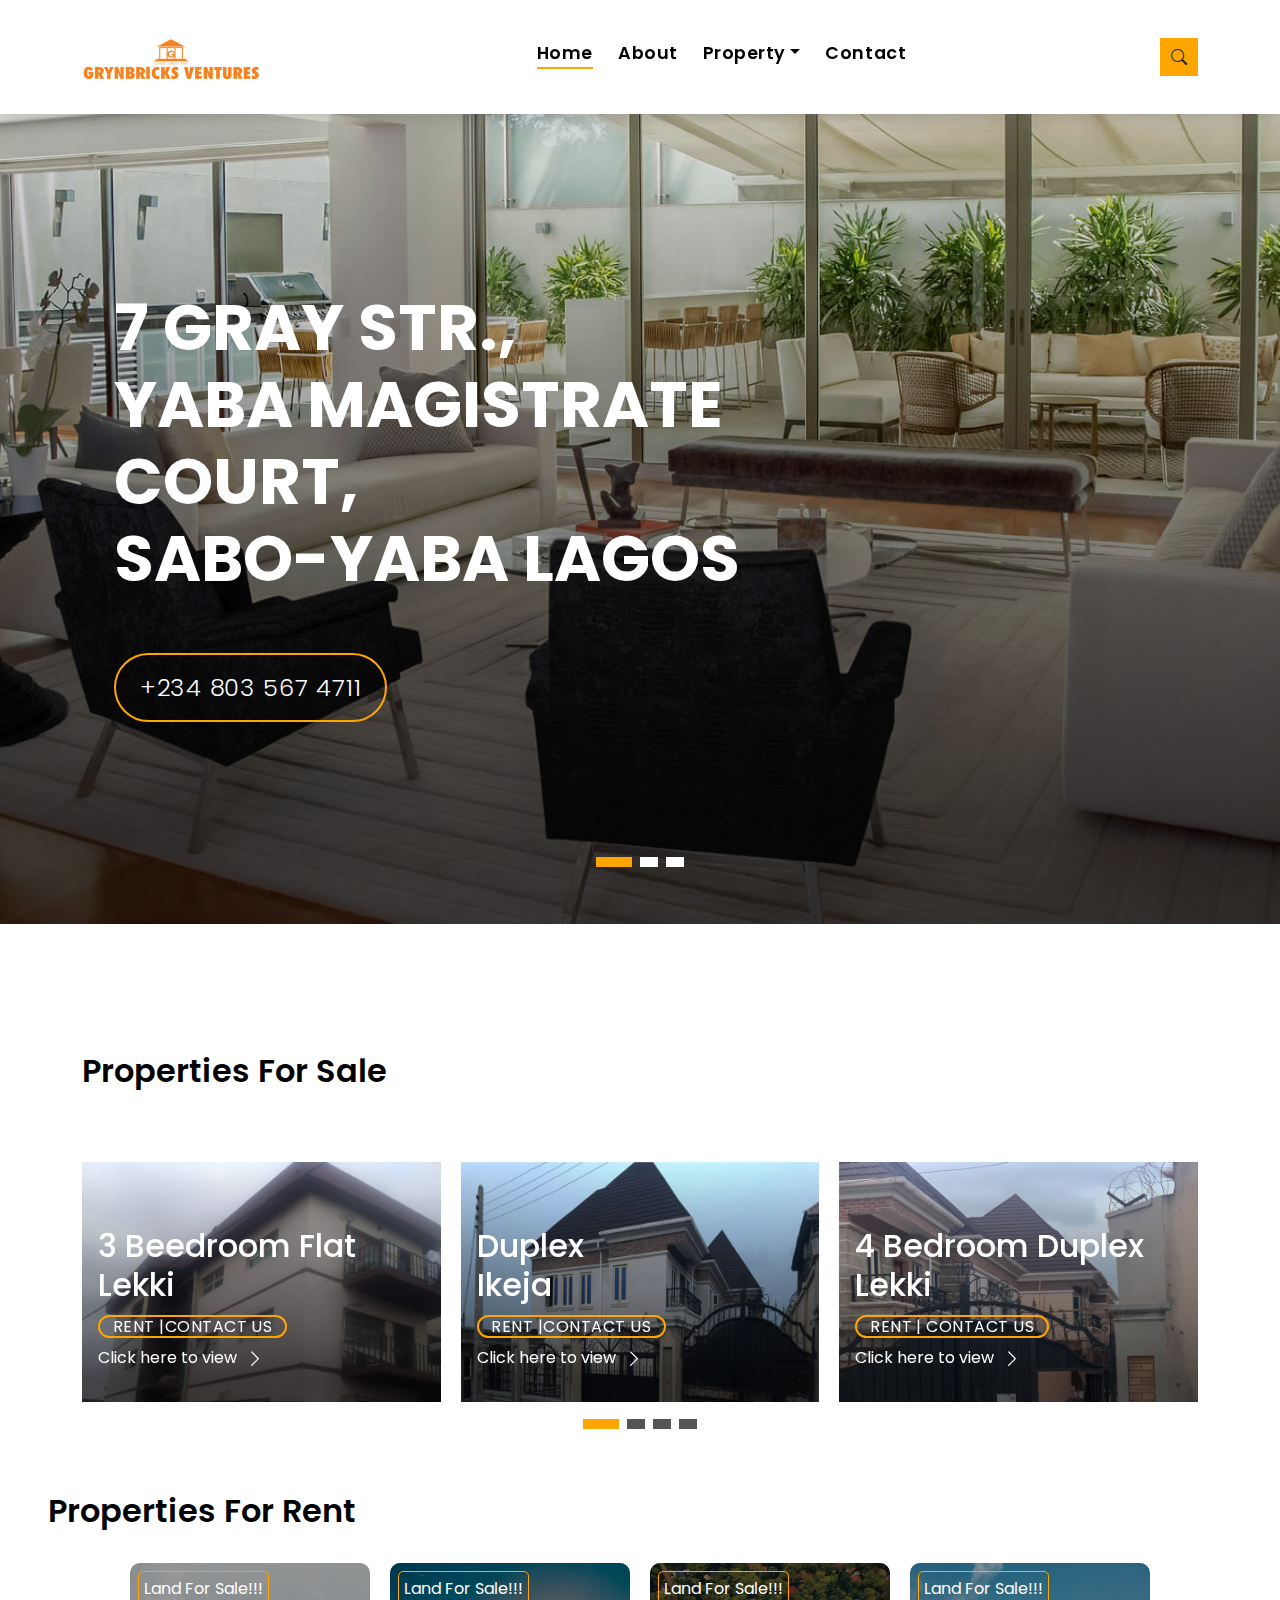
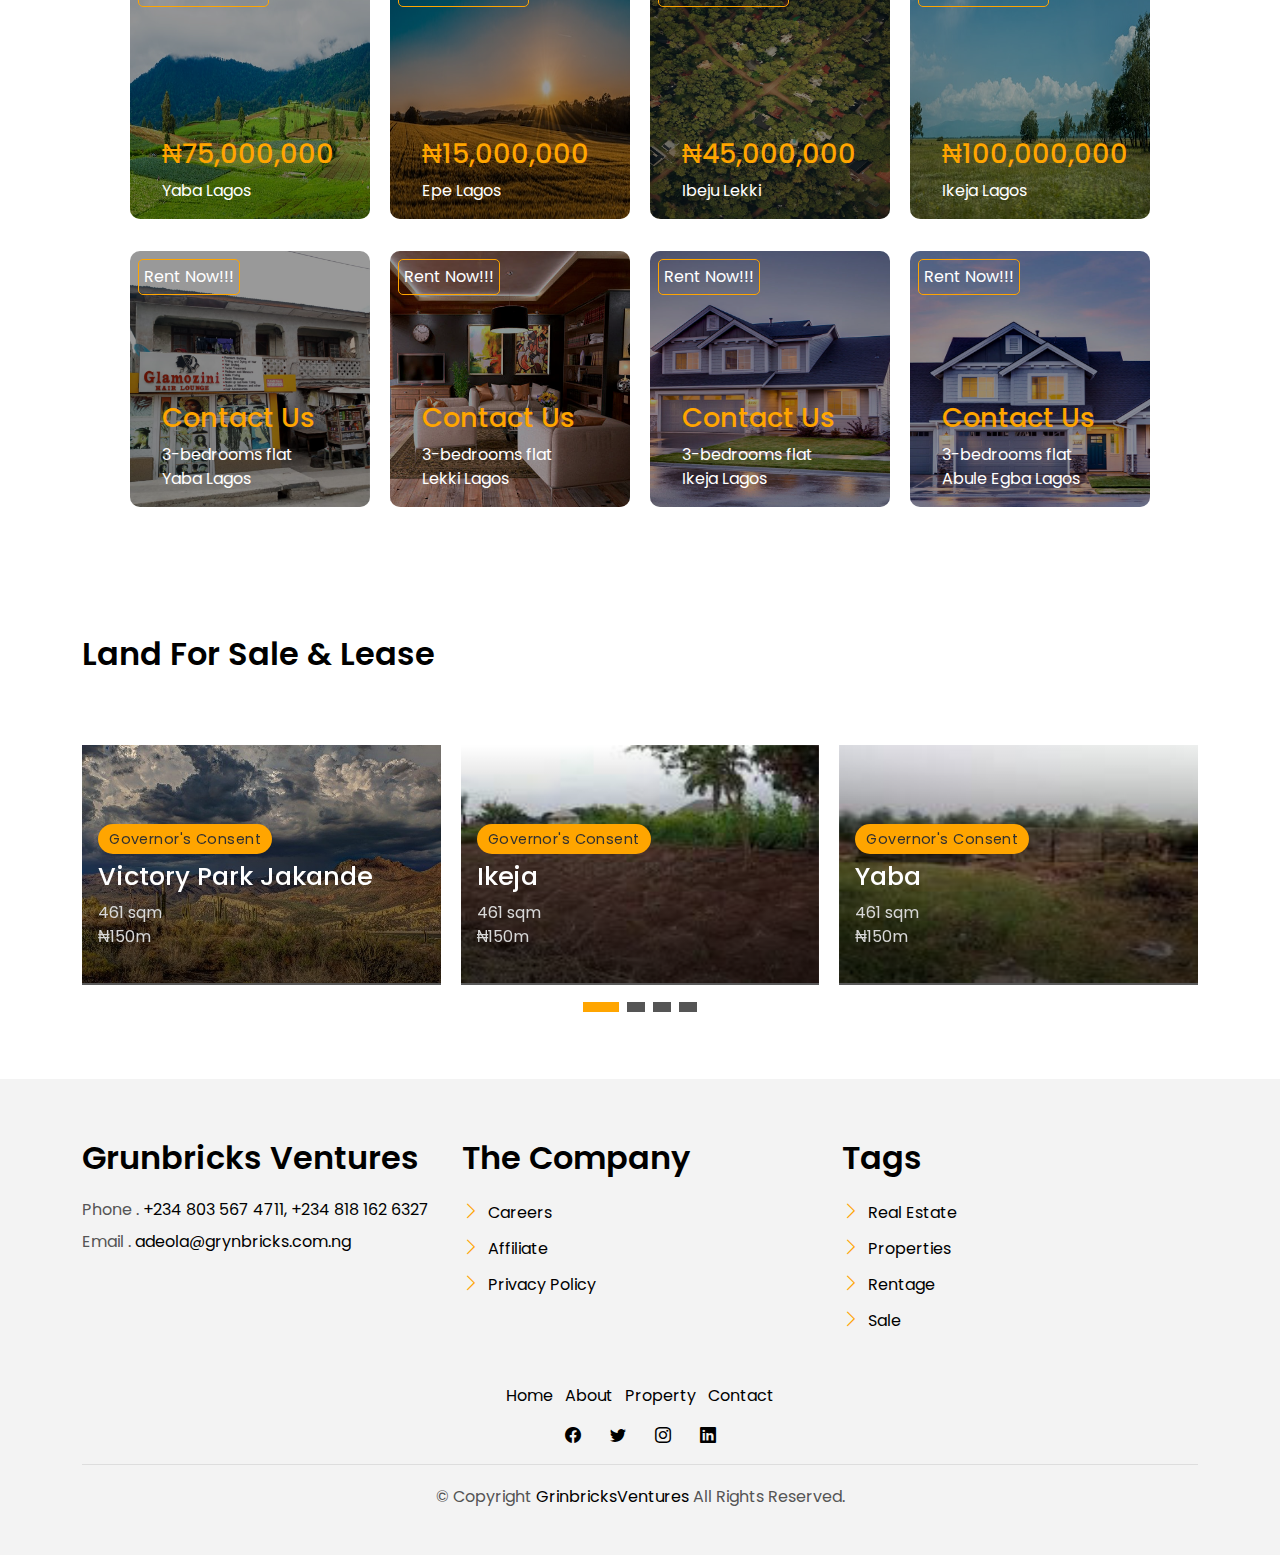
<file: index.html>
<!DOCTYPE html>
<html lang="en">

<head>
  <meta charset="utf-8">
  <meta content="width=device-width, initial-scale=1.0" name="viewport">

  <title>GRYNBRICKS VENTURES</title>
  <meta content="" name="description">
  <meta content="" name="keywords">

  <!-- Favicons -->
  <link href="assets/img/favicon.png" rel="icon">
  <!-- <link href="assets/img/apple-touch-icon.png" rel="apple-touch-icon"> -->

  <!-- Google Fonts -->
  <link href="https://fonts.googleapis.com/css?family=Poppins:300,400,500,600,700" rel="stylesheet">

  <!-- Vendor CSS Files -->
  <link href="assets/vendor/animate.css/animate.min.css" rel="stylesheet">
  <link href="assets/vendor/bootstrap/css/bootstrap.min.css" rel="stylesheet">
  <link href="assets/vendor/bootstrap-icons/bootstrap-icons.css" rel="stylesheet">
  <link href="assets/vendor/swiper/swiper-bundle.min.css" rel="stylesheet">

  <!-- Template Main CSS File -->
  <link href="assets/css/style.css" rel="stylesheet">
  <link href="assets/css/properties.css" rel="stylesheet">

  </head>

<body>

  <!-- ======= Property Search Section ======= -->
  <div class="click-closed"></div>
  <!--/ Form Search Star /-->
  <div class="box-collapse">
    <div class="title-box-d">
      <h3 class="title-d">Search Property</h3>
    </div>
    <span class="close-box-collapse right-boxed bi bi-x"></span>
    <div class="box-collapse-wrap form">
      <form class="form-a">
        <div class="row">
          <div class="col-md-12 mb-2">
            <div class="form-group">
              <label class="pb-2" for="Type">Keyword</label>
              <input type="text" class="form-control form-control-lg form-control-a" placeholder="Keyword">
            </div>
          </div>
          <div class="col-md-6 mb-2">
            <div class="form-group mt-3">
              <label class="pb-2" for="Type">Type</label>
              <select class="form-control form-select form-control-a" id="Type">
                <option>All Type</option>
                <option>For Rent</option>
                <option>For Sale</option>
                <option>Open House</option>
              </select>
            </div>
          </div>
          <div class="col-md-6 mb-2">
            <div class="form-group mt-3">
              <label class="pb-2" for="city">City</label>
              <select class="form-control form-select form-control-a" id="city">
                <option>All City</option>
                <option>Alabama</option>
                <option>Arizona</option>
                <option>California</option>
                <option>Colorado</option>
              </select>
            </div>
          </div>
          <div class="col-md-6 mb-2">
            <div class="form-group mt-3">
              <label class="pb-2" for="bedrooms">Bedrooms</label>
              <select class="form-control form-select form-control-a" id="bedrooms">
                <option>Any</option>
                <option>01</option>
                <option>02</option>
                <option>03</option>
              </select>
            </div>
          </div>
          <div class="col-md-6 mb-2">
            <div class="form-group mt-3">
              <label class="pb-2" for="garages">Garages</label>
              <select class="form-control form-select form-control-a" id="garages">
                <option>Any</option>
                <option>01</option>
                <option>02</option>
                <option>03</option>
                <option>04</option>
              </select>
            </div>
          </div>
          <div class="col-md-6 mb-2">
            <div class="form-group mt-3">
              <label class="pb-2" for="bathrooms">Bathrooms</label>
              <select class="form-control form-select form-control-a" id="bathrooms">
                <option>Any</option>
                <option>01</option>
                <option>02</option>
                <option>03</option>
              </select>
            </div>
          </div>
          <div class="col-md-6 mb-2">
            <div class="form-group mt-3">
              <label class="pb-2" for="price">Min Price</label>
              <select class="form-control form-select form-control-a" id="price">
                <option>Unlimite</option>
                <option>₦50,000</option>
                <option>₦100,000</option>
                <option>₦150,000</option>
                <option>₦200,000</option>
              </select>
            </div>
          </div>
          <div class="col-md-12">
            <button type="submit" class="btn btn-b">Search Property</button>
          </div>
        </div>
      </form>
    </div>
  </div><!-- End Property Search Section -->>

  <!-- ======= Header/Navbar ======= -->
  <nav class="navbar navbar-default navbar-trans navbar-expand-lg fixed-top">
    <div class="container">
      <button class="navbar-toggler collapsed" type="button" data-bs-toggle="collapse" data-bs-target="#navbarDefault" aria-controls="navbarDefault" aria-expanded="false" aria-label="Toggle navigation">
        <span></span>
        <span></span>
        <span></span>
      </button>
      <a class="navbar-brand text-brand" href="index.html"><img src="./assets/img/logo1.png" class="img-fluid" alt=""></a>

      <div class="navbar-collapse collapse justify-content-center" id="navbarDefault">
        <ul class="navbar-nav">

          <li class="nav-item">
            <a class="nav-link active" href="index.html">Home</a>
          </li>

          <li class="nav-item">
            <a class="nav-link " href="#">About</a>
          </li>

         

          <li class="nav-item dropdown">
            <a class="nav-link dropdown-toggle" href="#" id="navbarDropdown" role="button" data-bs-toggle="dropdown" aria-haspopup="true" aria-expanded="false">Property</a>
            <div class="dropdown-menu">
              <a class="dropdown-item " href="#">Sell Property</a>
              <a class="dropdown-item " href="#">Lease Property </a>
              <a class="dropdown-item " href="#">Rent Apartment</a>
              <a class="dropdown-item " href="#">Property Consultant</a>
            </div>
          </li>
          <li class="nav-item">
            <a class="nav-link " href="#">Contact</a>
          </li>
        </ul>
      </div>

      <button type="button" class="btn btn-b-n navbar-toggle-box navbar-toggle-box-collapse" data-bs-toggle="collapse" data-bs-target="#navbarTogglerDemo01">
        <i class="bi bi-search"></i>
      </button>

    </div>
  </nav><!-- End Header/Navbar -->

  <!-- ======= Intro Section ======= -->
  <div class="intro intro-carousel swiper position-relative">

    <div class="swiper-wrapper">

      <div class="swiper-slide carousel-item-a intro-item bg-image" style="background-image: url(assets/img/slide-1.jpg)">
        <div class="overlay overlay-a"></div>
        <div class="intro-content display-table">
          <div class="table-cell">
            <div class="container">
              <div class="row">
                <div class="col-lg-8">
                  <div class="intro-body">
                    <!-- <p class="intro-title-top">7 GRAY STR., 
                      <br> BEHIND YABA MAGISTRATE COURT,<br> SABO-YABA LAGOS.
                    </p> -->
                    <h1 class="intro-title mb-4 ">
                      7 GRAY STR., </span> <br> YABA MAGISTRATE COURT,
                      <br>  SABO-YABA LAGOS
                    </h1>
                    <p class="intro-subtitle intro-price">
                      <a href="#"><span class="price-a">+234 803 567 4711 </span></a>
                    </p>
                  </div>
                </div>
              </div>
            </div>
          </div>
        </div>
      </div>
      <div class="swiper-slide carousel-item-a intro-item bg-image" style="background-image: url(assets/img/slide-2.jpg)">
        <div class="overlay overlay-a"></div>
        <div class="intro-content display-table">
          <div class="table-cell">
            <div class="container">
              <div class="row">
                <div class="col-lg-8">
                  <div class="intro-body">
                    <!-- <p class="intro-title-top">7 GRAY STR., 
                      <br> BEHIND YABA MAGISTRATE COURT,<br> SABO-YABA LAGOS.
                    </p> -->
                    <h1 class="intro-title mb-4">
                      7 GRAY STR., </span> <br> YABA MAGISTRATE COURT,
                      <br>  SABO-YABA LAGOS
                    </h1>
                    <p class="intro-subtitle intro-price">
                      <a href="#"><span class="price-a">+234 818 162 6327</span></a>
                    </p>
                  </div>
                </div>
              </div>
            </div>
          </div>
        </div>
      </div>
      <div class="swiper-slide carousel-item-a intro-item bg-image" style="background-image: url(assets/img/slide-3.jpg)">
        <div class="overlay overlay-a"></div>
        <div class="intro-content display-table">
          <div class="table-cell">
            <div class="container">
              <div class="row">
                <div class="col-lg-8">
                  <div class="intro-body">
                    <p class="intro-title-top"> 
                      <br> 
                    </p>
                    <h1 class="intro-title mb-4">
                      <span class="color-b">7 GRAY STR., </span> <br> YABA MAGISTRATE COURT,
                      <br>  SABO-YABA LAGOS
                    </h1>
                    <p class="intro-subtitle intro-price">
                      <a href="#"><span class="price-a">+234 803 567 4711</span></a>
                    </p>
                  </div>
                </div>
              </div>
            </div>
          </div>
        </div>
      </div>
    </div>
    <div class="swiper-pagination"></div>
  </div><!-- End Intro Section -->

  <main id="main">

    
   

    <!-- ======= Latest Properties Section ======= -->
    <section class="section-property section-t8">
      <div class="container">
        <div class="row">
          <div class="col-md-12">
            <div class="title-wrap d-flex justify-content-between">
              <div class="title-box">
                <h2 class="title-a"  style="font-size: 2rem;">Properties For Sale</h2>
              </div>
              <!-- <div class="title-link">
                <a href="property-grid.html">All Property
                  <span class="bi bi-chevron-right"></span>
                </a>
              </div> -->
            </div>
          </div>
        </div>

        <div id="property-carousel" class="swiper">
          <div class="swiper-wrapper">

            <div class="carousel-item-b swiper-slide">
              <div class="card-box-a card-shadow">
                <div class="img-box-a">
                  <img src="assets/img/1.png" alt="" class="img-a img-fluid">
                </div>
                <div class="card-overlay">
                  <div class="card-overlay-a-content">
                    <div class="card-header-a">
                      <h2 class="card-title-a">
                        <a href="property-single.html">3 Beedroom Flat
                          <br /> Lekki</a>
                      </h2>
                    </div>
                    <div class="card-body-a">
                      <div class="price-box d-flex">
                        <span class="price-a">rent |Contact Us </span>
                      </div>
                      <a href="#" class="link-a">Click here to view
                        <span class="bi bi-chevron-right"></span>
                      </a>
                    </div>
                    <div class="card-footer-a">
                      <ul class="card-info d-flex justify-content-around">
                        <li>
                          <h4 class="card-info-title">Area</h4>
                          <span>340m
                            <sup>2</sup>
                          </span>
                        </li>
                        <li>
                          <h4 class="card-info-title">Beds</h4>
                          <span>2</span>
                        </li>
                        <li>
                          <h4 class="card-info-title">Baths</h4>
                          <span>4</span>
                        </li>
                        <li>
                          <h4 class="card-info-title">Garages</h4>
                          <span>1</span>
                        </li>
                      </ul>
                    </div>
                  </div>
                </div>
              </div>
            </div><!-- End carousel item -->

            <div class="carousel-item-b swiper-slide">
              <div class="card-box-a card-shadow">
                <div class="img-box-a">
                  <img src="assets/img/2.png" alt="" class="img-a img-fluid">
                </div>
                <div class="card-overlay">
                  <div class="card-overlay-a-content">
                    <div class="card-header-a">
                      <h2 class="card-title-a">
                        <a href="property-single.html">Duplex
                          <br /> Ikeja</a>
                      </h2>
                    </div>
                    <div class="card-body-a">
                      <div class="price-box d-flex">
                        <span class="price-a">rent |Contact Us</span>
                      </div>
                      <a href="property-single.html" class="link-a">Click here to view
                        <span class="bi bi-chevron-right"></span>
                      </a>
                    </div>
                    <div class="card-footer-a">
                      <ul class="card-info d-flex justify-content-around">
                        <li>
                          <h4 class="card-info-title">Area</h4>
                          <span>340m
                            <sup>2</sup>
                          </span>
                        </li>
                        <li>
                          <h4 class="card-info-title">Beds</h4>
                          <span>2</span>
                        </li>
                        <li>
                          <h4 class="card-info-title">Baths</h4>
                          <span>4</span>
                        </li>
                        <li>
                          <h4 class="card-info-title">Garages</h4>
                          <span>1</span>
                        </li>
                      </ul>
                    </div>
                  </div>
                </div>
              </div>
            </div><!-- End carousel item -->

            <div class="carousel-item-b swiper-slide">
              <div class="card-box-a card-shadow">
                <div class="img-box-a">
                  <img src="assets/img/3.png" alt="" class="img-a img-fluid">
                </div>
                <div class="card-overlay">
                  <div class="card-overlay-a-content">
                    <div class="card-header-a">
                      <h2 class="card-title-a">
                        <a href="property-single.html">4 Bedroom Duplex
                          <br />Lekki</a>
                      </h2>
                    </div>
                    <div class="card-body-a">
                      <div class="price-box d-flex">
                        <span class="price-a">rent | contact Us</span>
                      </div>
                      <a href="property-single.html" class="link-a">Click here to view
                        <span class="bi bi-chevron-right"></span>
                      </a>
                    </div>
                    <div class="card-footer-a">
                      <ul class="card-info d-flex justify-content-around">
                        <li>
                          <h4 class="card-info-title">Area</h4>
                          <span>340m
                            <sup>2</sup>
                          </span>
                        </li>
                        <li>
                          <h4 class="card-info-title">Beds</h4>
                          <span>2</span>
                        </li>
                        <li>
                          <h4 class="card-info-title">Baths</h4>
                          <span>4</span>
                        </li>
                        <li>
                          <h4 class="card-info-title">Garages</h4>
                          <span>1</span>
                        </li>
                      </ul>
                    </div>
                  </div>
                </div>
              </div>
            </div><!-- End carousel item -->

            <div class="carousel-item-b swiper-slide">
              <div class="card-box-a card-shadow">
                <div class="img-box-a">
                  <img src="assets/img/4.png" alt="" class="img-a img-fluid">
                </div>
                <div class="card-overlay">
                  <div class="card-overlay-a-content">
                    <div class="card-header-a">
                      <h2 class="card-title-a">
                        <a href="property-single.html">4 Bedroom Semi Duplex
                          <br> Ikeja</a>
                      </h2>
                    </div>
                    <div class="card-body-a">
                      <div class="price-box d-flex">
                        <span class="price-a">rent | Contact Us</span>
                      </div>
                      <a href="property-single.html" class="link-a">Click here to view
                        <span class="bi bi-chevron-right"></span>
                      </a>
                    </div>
                    <div class="card-footer-a">
                      <ul class="card-info d-flex justify-content-around">
                        <li>
                          <h4 class="card-info-title">Area</h4>
                          <span>340m
                            <sup>2</sup>
                          </span>
                        </li>
                        <li>
                          <h4 class="card-info-title">Beds</h4>
                          <span>2</span>
                        </li>
                        <li>
                          <h4 class="card-info-title">Baths</h4>
                          <span>4</span>
                        </li>
                        <li>
                          <h4 class="card-info-title">Garages</h4>
                          <span>1</span>
                        </li>
                      </ul>
                    </div>
                  </div>
                </div>
              </div>
            </div><!-- End carousel item -->
          </div>
        </div>
        <div class="propery-carousel-pagination carousel-pagination"></div>

      </div>
    </section><!-- End Latest Properties Section -->

  
      










<div class="rent-container">
  <div class="rent-header">
<h2 class="rent-header-text">Properties For Rent</h2>
  </div>
  <div class="rent-property">
    <div class="rent-property-row1">
    <div class="  overlay-rent overlay">
      <div class="image-overlay">

      </div>
      
          <img src="assets/img/landsale.jpg" class="img-fluid" alt="" >
          <div class="overlay-text">
            <h2>₦75,000,000</h2>
            <P>
              Yaba Lagos</P>
          </div>
          <div class="overlay-text2">
            <p>Land For Sale!!!</p>
          </div>
     </div>

    <div class=" overlay-rent overlay">
      <div class="image-overlay"></div>
      
          <img src="assets/img/landsale2.jpg" class="img-fluid" alt="">
          <div class="overlay-text">
            <h2>₦15,000,000</h2>
            <P>
              Epe Lagos</P>
          </div>
          <div class="overlay-text2">
            <p>Land For Sale!!!</p>
          </div>
      
        
    </div>

    <div class=" overlay-rent overlay">
      <div class="image-overlay"></div>
      
          <img src="assets/img/landsale3.jpg" class="img-fluid" alt="">
          <div class="overlay-text">
            <h2>₦45,000,000</h2>
            <P>
             Ibeju Lekki</P>
          </div>
          <div class="overlay-text2">
            <p>Land For Sale!!!</p>
          </div>
      
        
    </div>

    <div class=" overlay-rent overlay">
      <div class="image-overlay"></div>
      
          <img src="assets/img/landsale4.jpg" class="img-fluid" alt="">
          <div class="overlay-text">
            <h2>₦100,000,000</h2>
            <P>
              Ikeja Lagos</P>
          </div>
          <div class="overlay-text2">
            <p>Land For Sale!!!</p>
          </div>
      
        
    </div>
    </div>
    <div class="rent-property-row2">
    <div class=" overlay-rent overlay">
      <div class="image-overlay"></div>
      
          <img src="assets/img/5.png" class="img-fluid" alt="">
          <div class="overlay-text">
            <h2>Contact Us</h2>
            <P>3-bedrooms flat <br>
              Yaba Lagos</P>
          </div>
          <div class="overlay-text2">
            <p> Rent Now!!!</p>
          </div>
      
        
    </div>
  

    <div class=" overlay-rent overlay">
      <div class="image-overlay"></div>
      
          <img src="assets/img/post-2.jpg" class="img-fluid" alt="">
          <div class="overlay-text">
            <h2>Contact Us</h2>
            <P>3-bedrooms flat <br>
              Lekki Lagos</P>
          </div>
          <div class="overlay-text2">
            <p>Rent Now!!!</p>
          </div>
      
        
    </div>

    <div class=" overlay-rent overlay">
      <div class="image-overlay"></div>
      
          <img src="assets/img/property-3.jpg" class="img-fluid" alt="">
          <div class="overlay-text">
            <h2>Contact Us</h2>
            <P>3-bedrooms flat <br>
              Ikeja Lagos</P>
          </div>
          <div class="overlay-text2">
            <p>Rent Now!!!</p>
          </div>
      
        
    </div>

    <div class=" overlay-rent overlay">
      <div class="image-overlay"></div>
      
          <img src="assets/img/property-2.jpg" class="img-fluid" alt="">
          <div class="overlay-text">
            <h2>Contact Us</h2>
            <P>3-bedrooms flat <br>
              Abule Egba Lagos</P>
          </div>
          <div class="overlay-text2">
            <p>Rent Now!!!</p>
         </div>
      
        
    


    </div>
    </div>
   </div>
</div>




    <!-- End Agents Section -->

    <!-- ======= Latest News Section ======= -->
    <section class="section-news section-t8">
      <div class="container">
        <div class="row">
          <div class="col-md-12">
            <div class="title-wrap d-flex justify-content-between">
              <div class="title-box">
                <h2 class="title-a" style="font-size: 2rem;">Land For Sale & Lease</h2>
              </div>
              <!-- <div class="title-link">
                <a href="blog-grid.html">Lands
                  <span class="bi bi-chevron-right"></span>
                </a>
              </div> -->
            </div>
          </div>
        </div>

        <div id="news-carousel" class="swiper">
          <div class="swiper-wrapper">

            <div class="carousel-item-c swiper-slide">
              <div class="card-box-b card-shadow news-box">
                <div class="img-box-b">
                  <img src="assets/img/land1.jpg" alt="" class="img-b img-fluid">
                </div>
                <div class="card-overlay">
                  <div class="card-header-b">
                    <div class="card-category-b">
                      <a href="#" class="category-b">Governor's Consent</a>
                    </div>
                    <div class="card-title-b">
                      <h2 class="title-2">
                        <a href="blog-single.html">Victory Park Jakande
                           </a>
                      </h2>
                    </div>
                    <div class="card-date">
                      <span class="date-b">461 sqm <br> ₦150m</span>
                    </div>
                  </div>
                </div>
              </div>
            </div><!-- End carousel item -->

            <div class="carousel-item-c swiper-slide">
              <div class="card-box-b card-shadow news-box">
                <div class="img-box-b">
                  <img src="assets/img/land2.png" alt="" class="img-b img-fluid">
                </div>
                <div class="card-overlay">
                  <div class="card-header-b">
                    <div class="card-category-b">
                      <a href="#" class="category-b">Governor's Consent</a>
                    </div>
                    <div class="card-title-b">
                      <h2 class="title-2">
                        <a href="blog-single.html">Ikeja
                          </a>
                      </h2>
                    </div>
                    <div class="card-date">
                      <span class="date-b">461 sqm <br> ₦150m</span>
                    </div>
                  </div>
                </div>
              </div>
            </div><!-- End carousel item -->

            <div class="carousel-item-c swiper-slide">
              <div class="card-box-b card-shadow news-box">
                <div class="img-box-b">
                  <img src="assets/img/land3.png" alt="" class="img-b img-fluid">
                </div>
                <div class="card-overlay">
                  <div class="card-header-b">
                    <div class="card-category-b">
                      <a href="#" class="category-b">Governor's Consent</a>
                    </div>
                    <div class="card-title-b">
                      <h2 class="title-2">
                        <a href="blog-single.html">Yaba
                           </a>
                      </h2>
                    </div>
                    <div class="card-date">
                      <span class="date-b">461 sqm <br> ₦150m</span>
                    </div>
                  </div>
                </div>
              </div>
            </div><!-- End carousel item -->

            <div class="carousel-item-c swiper-slide">
              <div class="card-box-b card-shadow news-box">
                <div class="img-box-b">
                  <img src="assets/img/land4.png" alt="" class="img-b img-fluid">
                </div>
                <div class="card-overlay">
                  <div class="card-header-b">
                    <div class="card-category-b">
                      <a href="#" class="category-b">Governor's Consent</a>
                    </div>
                    <div class="card-title-b">
                      <h2 class="title-2">
                        <a href="#">Victory Park Jakande
                           </a>
                      </h2>
                    </div>
                    <div class="card-date">
                      <span class="date-b">461 sqm <br> ₦150m</span>
                    </div>
                  </div>
                </div>
              </div>
            </div><!-- End carousel item -->

          </div>
        </div>

        <div class="news-carousel-pagination carousel-pagination"></div>
      </div>
    </section><!-- End Latest News Section -->

    <!-- ======= Testimonials Section ======= -->
   <!--  <section class="section-testimonials section-t8 nav-arrow-a">
      <div class="container">
        <div class="row">
          <div class="col-md-12">
            <div class="title-wrap d-flex justify-content-between">
              <div class="title-box">
                <h2 class="title-a">Testimonials</h2>
              </div>
            </div>
          </div>
        </div>

        <div id="testimonial-carousel" class="swiper">
          <div class="swiper-wrapper">

            <div class="carousel-item-a swiper-slide">
              <div class="testimonials-box">
                <div class="row">
                  <div class="col-sm-12 col-md-6">
                    <div class="testimonial-img">
                      <img src="assets/img/testimonial-1.jpg" alt="" class="img-fluid">
                    </div>
                  </div>
                  <div class="col-sm-12 col-md-6">
                    <div class="testimonial-ico">
                      <i class="bi bi-chat-quote-fill"></i>
                    </div>
                    <div class="testimonials-content">
                      <p class="testimonial-text">
                        Lorem ipsum dolor sit amet, consectetur adipisicing elit. Omnis, cupiditate ea nam praesentium
                        debitis hic ber quibusdam
                        voluptatibus officia expedita corpori.
                      </p>
                    </div>
                    <div class="testimonial-author-box">
                      <img src="assets/img/mini-testimonial-1.jpg" alt="" class="testimonial-avatar">
                      <h5 class="testimonial-author">Albert & Erika</h5>
                    </div>
                  </div>
                </div>
              </div>
            </div>-->
            <!-- End carousel item -->

   <!--         <div class="carousel-item-a swiper-slide">
              <div class="testimonials-box">
                <div class="row">
                  <div class="col-sm-12 col-md-6">
                    <div class="testimonial-img">
                      <img src="assets/img/testimonial-2.jpg" alt="" class="img-fluid">
                    </div>
                  </div>
                  <div class="col-sm-12 col-md-6">
                    <div class="testimonial-ico">
                      <i class="bi bi-chat-quote-fill"></i>
                    </div>
                    <div class="testimonials-content">
                      <p class="testimonial-text">
                        Lorem ipsum dolor sit amet, consectetur adipisicing elit. Omnis, cupiditate ea nam praesentium
                        debitis hic ber quibusdam
                        voluptatibus officia expedita corpori.
                      </p>
                    </div>
                    <div class="testimonial-author-box">
                      <img src="assets/img/mini-testimonial-2.jpg" alt="" class="testimonial-avatar">
                      <h5 class="testimonial-author">Pablo & Emma</h5>
                    </div>
                  </div>
                </div>
              </div>
            </div> -->
            <!-- End carousel item -->

   <!----      </div>
        </div>
        <div class="testimonial-carousel-pagination carousel-pagination"></div>

      </div>
    </section> --><!-- End Testimonials Section -->

  </main><!-- End #main -->

  <!-- ======= Footer ======= -->
  <section class="section-footer">
    <div class="container">
      <div class="row">
        <div class="col-sm-12 col-md-4">
          <div class="widget-a">
            <div class="w-header-a">
              <h3 class="w-title-a text-brand">Grunbricks Ventures</h3>
            </div>
            <div class="w-body-a">
              
            </div>
            <div class="w-footer-a">
              <ul class="list-unstyled">
                <li class="color-a">
                  <span class="color-text-a">Phone .</span> +234 803 567 4711, +234 818 162 6327
                  
                </li>
                <li class="color-a">
                  <span class="color-text-a">Email .</span> adeola@grynbricks.com.ng
                </li>
              </ul>
            </div>
          </div>
        </div>
        <div class="col-sm-12 col-md-4 section-md-t3">
          <div class="widget-a">
            <div class="w-header-a">
              <h3 class="w-title-a text-brand">The Company</h3>
            </div>
            <div class="w-body-a">
              <div class="w-body-a">
                <ul class="list-unstyled">

                  <li class="item-list-a">
                    <i class="bi bi-chevron-right"></i> <a href="#">Careers</a>
                  </li>
                  <li class="item-list-a">
                    <i class="bi bi-chevron-right"></i> <a href="#">Affiliate</a>
                  </li>
                  <li class="item-list-a">
                    <i class="bi bi-chevron-right"></i> <a href="#">Privacy Policy</a>
                  </li>
                </ul>
              </div>
            </div>
          </div>
        </div>
        <div class="col-sm-12 col-md-4 section-md-t3">
          <div class="widget-a">
            <div class="w-header-a">
              <h3 class="w-title-a text-brand">Tags</h3>
            </div>
            <div class="w-body-a">
              <ul class="list-unstyled">
                <li class="item-list-a">
                  <i class="bi bi-chevron-right"></i> <a href="#">Real Estate</a>
                </li>
                <li class="item-list-a">
                  <i class="bi bi-chevron-right"></i> <a href="#">Properties</a>
                </li>
                <li class="item-list-a">
                  <i class="bi bi-chevron-right"></i> <a href="#">Rentage</a>
                </li>
                <li class="item-list-a">
                  <i class="bi bi-chevron-right"></i> <a href="#">Sale</a>
                </li>
                
              </ul>
            </div>
          </div>
        </div>
      </div>
    </div>
  </section>
  <footer>
    <div class="container">
      <div class="row">
        <div class="col-md-12">
          <nav class="nav-footer">
            <ul class="list-inline">
              <li class="list-inline-item">
                <a href="#">Home</a>
              </li>
              <li class="list-inline-item">
                <a href="#">About</a>
              </li>
              <li class="list-inline-item">
                <a href="#">Property</a>
              </li>
             
              <li class="list-inline-item">
                <a href="#">Contact</a>
              </li>
            </ul>
          </nav>
          <div class="socials-a">
            <ul class="list-inline">
              <li class="list-inline-item">
                <a href="#">
                  <i class="bi bi-facebook" aria-hidden="true"></i>
                </a>
              </li>
              <li class="list-inline-item">
                <a href="#">
                  <i class="bi bi-twitter" aria-hidden="true"></i>
                </a>
              </li>
              <li class="list-inline-item">
                <a href="#">
                  <i class="bi bi-instagram" aria-hidden="true"></i>
                </a>
              </li>
              <li class="list-inline-item">
                <a href="#">
                  <i class="bi bi-linkedin" aria-hidden="true"></i>
                </a>
              </li>
            </ul>
          </div>
          <div class="copyright-footer">
            <p class="copyright color-text-a">
              &copy; Copyright
              <span class="color-a">GrinbricksVentures</span> All Rights Reserved.
            </p>
          </div>
          <div class="credits">
          
             
          </div>
        </div>
      </div>
    </div>
  </footer><!-- End  Footer -->

  <div id="preloader"></div>
  <a href="#" class="back-to-top d-flex align-items-center justify-content-center"><i class="bi bi-arrow-up-short"></i></a>

  <!-- Vendor JS Files -->
  <script src="assets/vendor/bootstrap/js/bootstrap.bundle.min.js"></script>
  <script src="assets/vendor/swiper/swiper-bundle.min.js"></script>
  <script src="assets/vendor/php-email-form/validate.js"></script>

  <!-- Template Main JS File -->
  <script src="assets/js/main.js"></script>

 
</body>

</html>
</file>
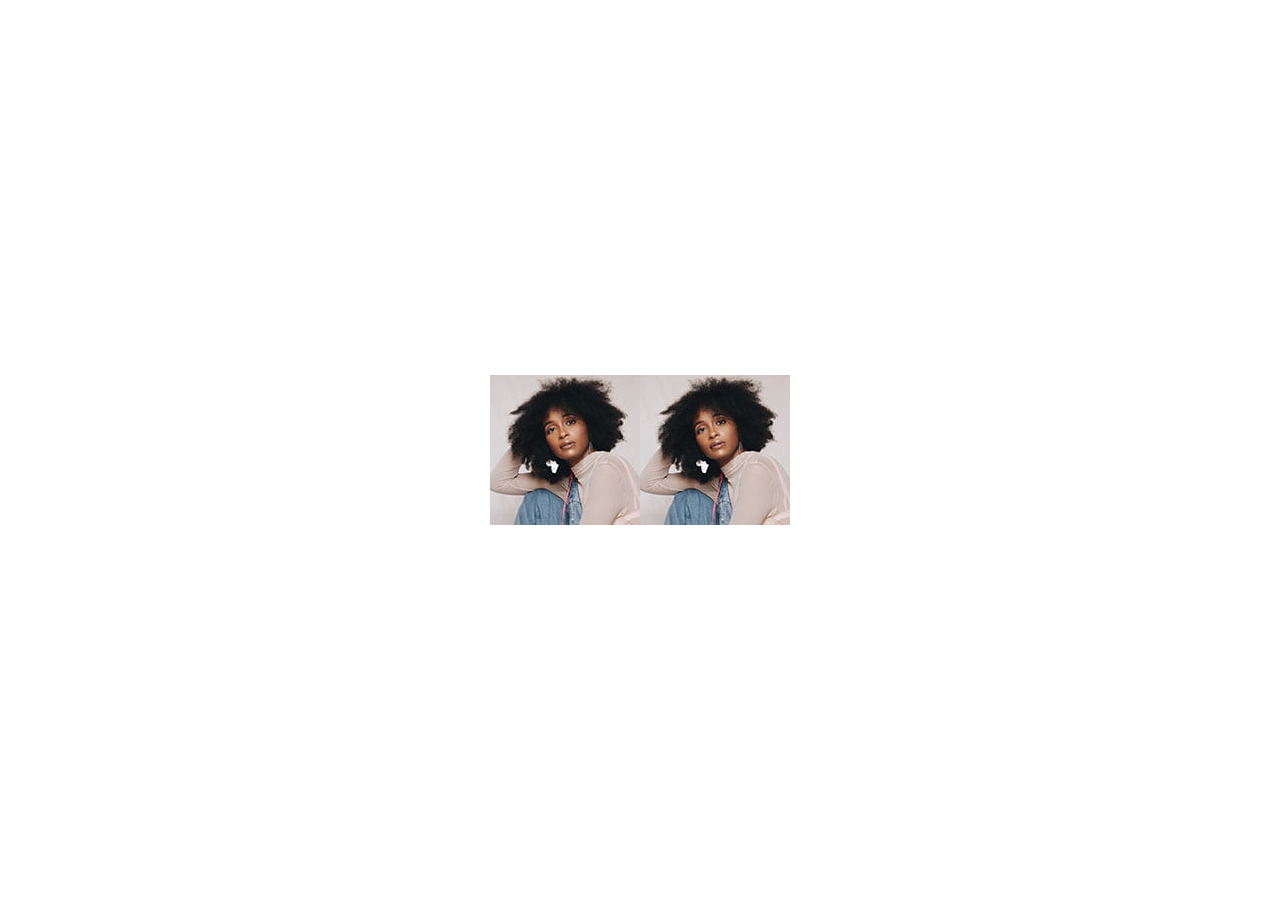
<file: popup image/index.html>
<!DOCTYPE html>
<html lang="en">
<head>
    <meta charset="UTF-8">
    <meta http-equiv="X-UA-Compatible" content="IE=edge">
    <meta name="viewport" content="width=device-width, initial-scale=1.0">
    <title>POPUP</title>
    <link rel="stylesheet" href="https://unicons.iconscout.com/release/v4.0.0/css/line.css">
    <link rel="stylesheet" href="style.css">
</head>
<body>
    <!-- <div class="main_container">
        <img src="./avatar1.jpg" alt="main image" class="main-image">
        <div class="hovered_images">
            <img src="./avatar2.jpg" alt="">
            <img src="./avatar3.jpg" alt="">
            <img src="./avatar4.jpg" alt="">
            <img src="./avatar5.jpg" alt="">
        </div>
    </div> -->

    <img src="./avatar1.jpg" alt="" class="main-image">
    <div class="modal-container">
        <span class="close"><i class="uil uil-times"></i></span>
        <div class="modal-image">
            <img src="./avatar2.jpg" alt="">
            <img src="./avatar3.jpg" alt="">
            <img src="./avatar4.jpg" alt="">
            <img src="./avatar5.jpg" alt="">
        </div>
    </div>

    <img src="./avatar1.jpg" alt="" class="main-image">
    <div class="modal-container">
        <span class="close"><i class="uil uil-times"></i></span>
        <div class="modal-image">
            <img src="./avatar2.jpg" alt="">
            <img src="./avatar3.jpg" alt="">
            <img src="./avatar4.jpg" alt="">
            <img src="./avatar5.jpg" alt="">
        </div>
    </div>

    <div class="display"></div>

    <script>
        let modalImage = document.querySelectorAll(".main-image");
        let times = document.querySelectorAll(".close");
        
        // modalImage.forEach(modalImage => {
        //     modalImage.onclick = function(){
        //         modalImage.nextElementSibling.style.display = "flex";
        //     }
        // });

        for (let index = 0; index < modalImage.length; index++) {
            modalImage[index].onclick = function(){
                modalImage[index].nextElementSibling.classList.add("active");
            }
        }

        for (let ex = 0; ex < times.length; ex++){
            times[ex].onclick = function(){
                times[ex].parentElement.classList.remove("active");
            }
        }
    </script>
</body>
</html>
</file>
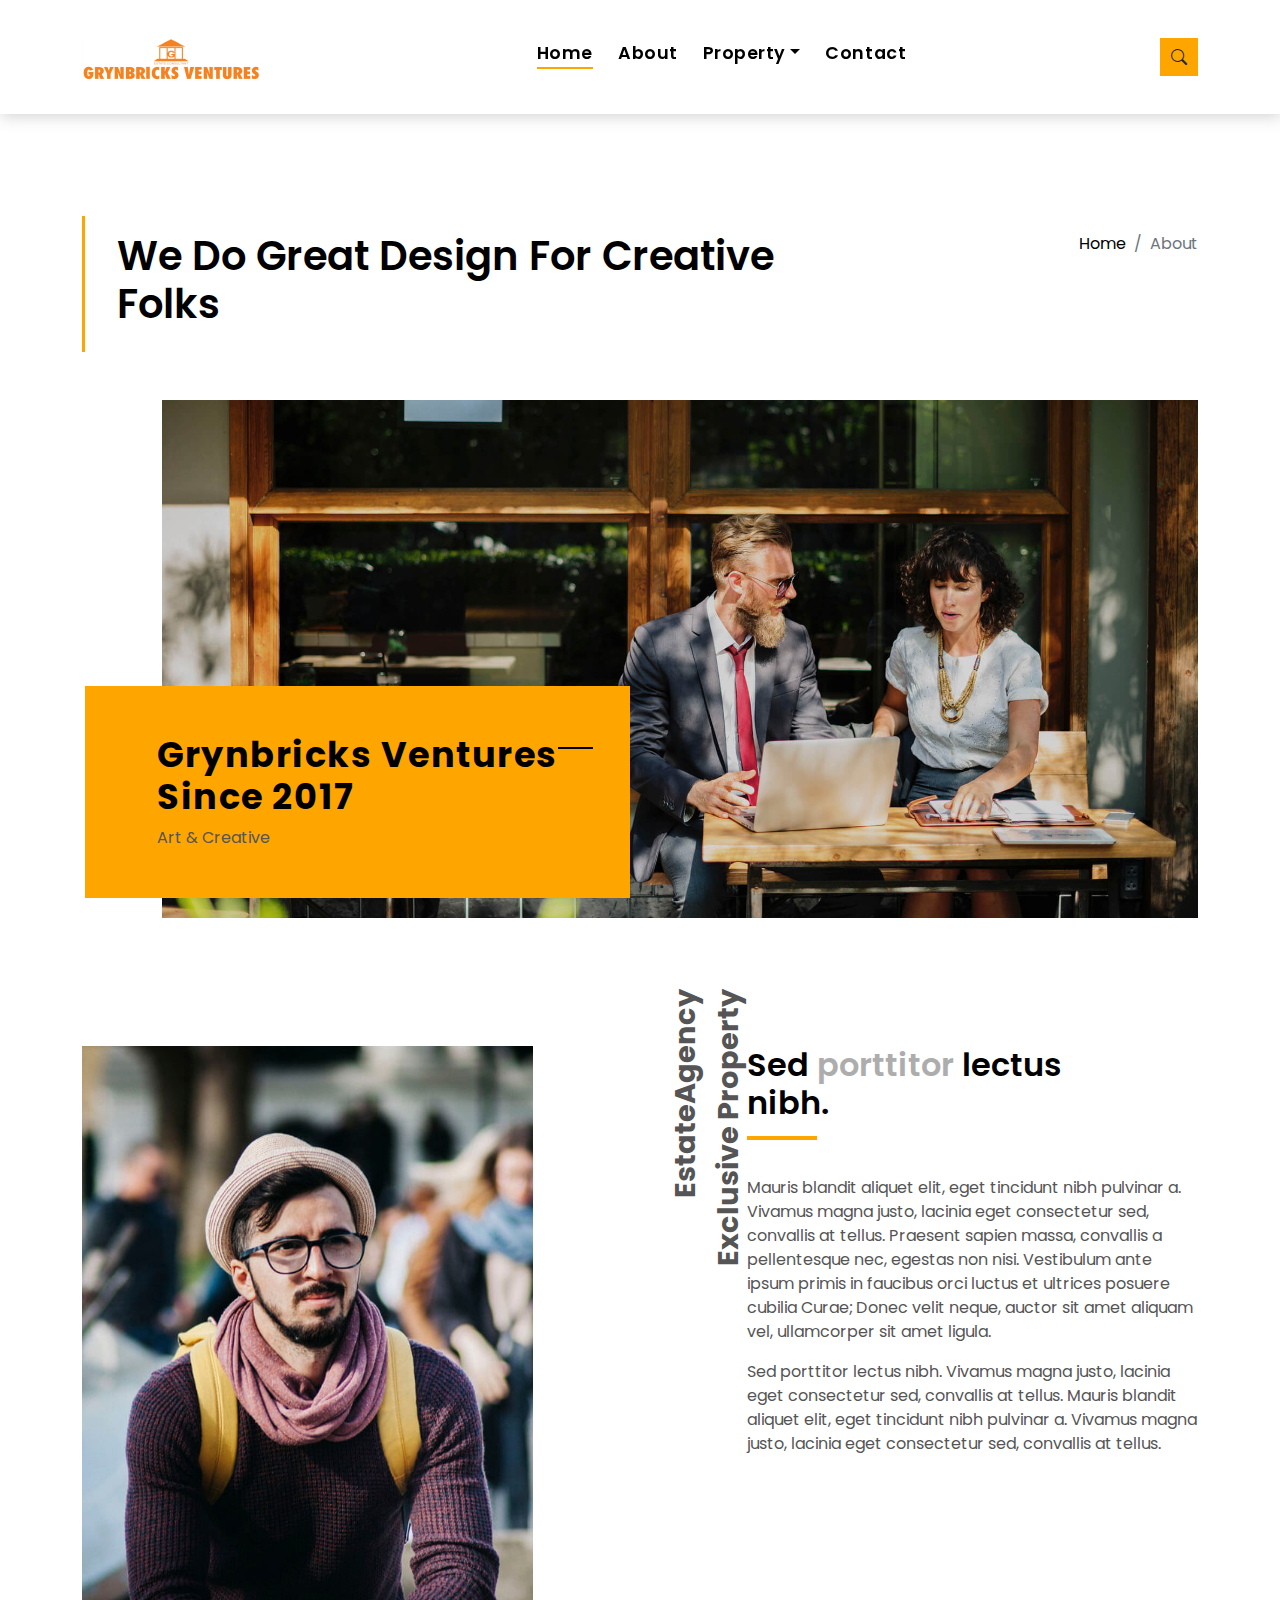
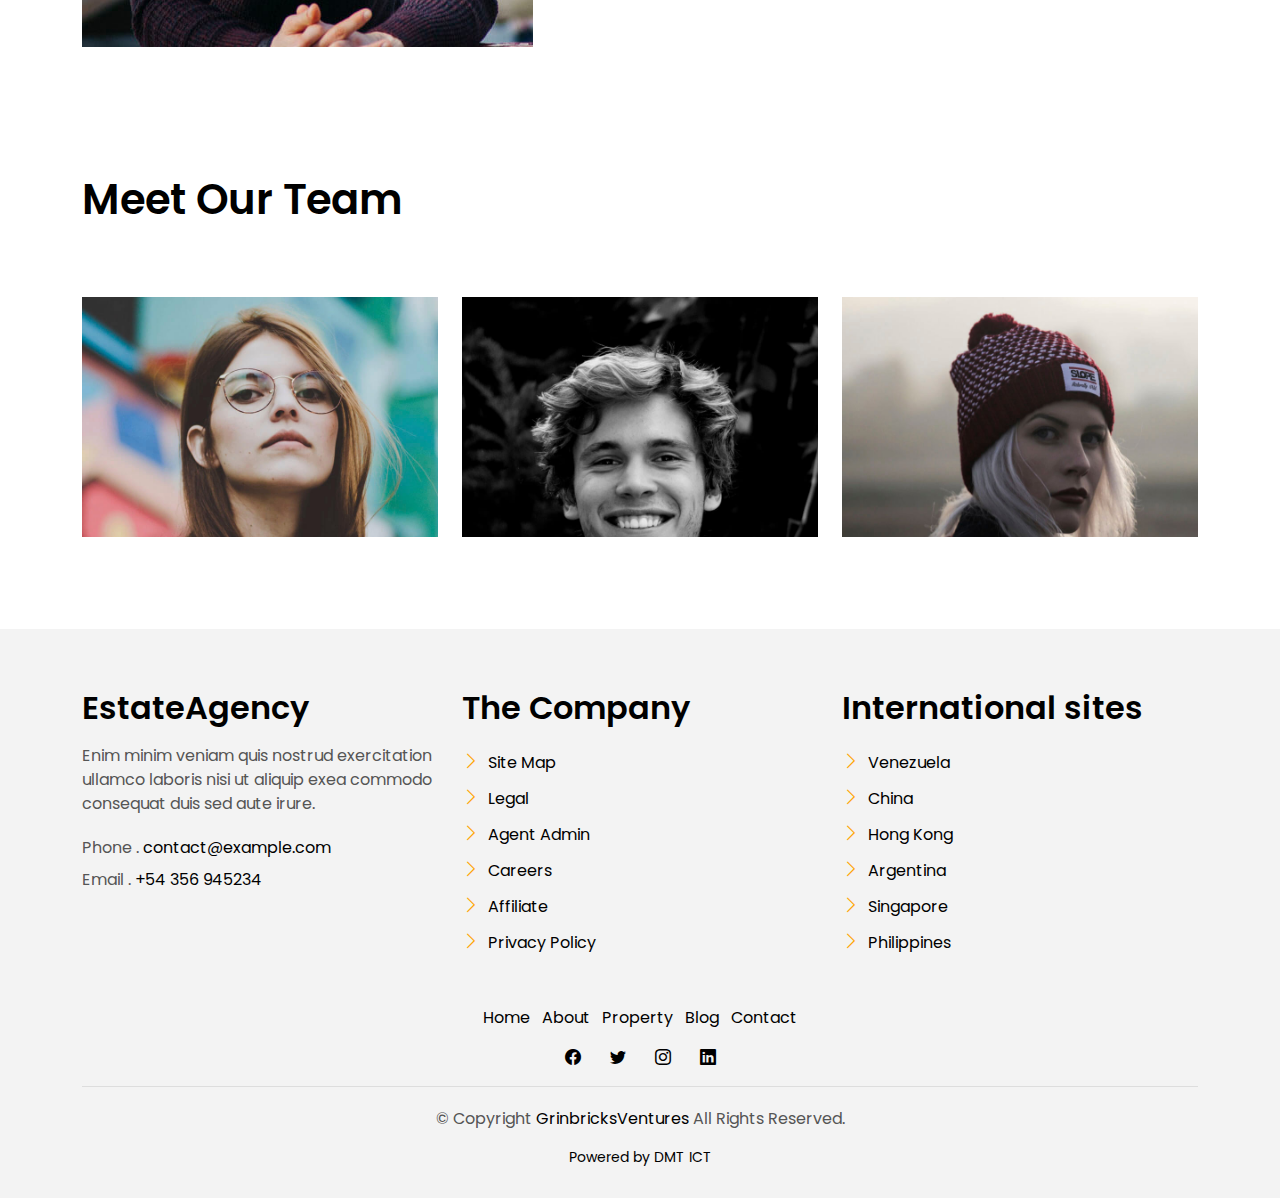
<file: about.html>
<!DOCTYPE html>
<html lang="en">

<head>
  <meta charset="utf-8">
  <meta content="width=device-width, initial-scale=1.0" name="viewport">

  <title>GRYNBRICKS VENTURES</title>
  <meta content="" name="description">
  <meta content="" name="keywords">

  <!-- Favicons -->
  <link href="assets/img/favicon.png" rel="icon">
  <link href="assets/img/apple-touch-icon.png" rel="apple-touch-icon">

  <!-- Google Fonts -->
  <link href="https://fonts.googleapis.com/css?family=Poppins:300,400,500,600,700" rel="stylesheet">

  <!-- Vendor CSS Files -->
  <link href="assets/vendor/animate.css/animate.min.css" rel="stylesheet">
  <link href="assets/vendor/bootstrap/css/bootstrap.min.css" rel="stylesheet">
  <link href="assets/vendor/bootstrap-icons/bootstrap-icons.css" rel="stylesheet">
  <link href="assets/vendor/swiper/swiper-bundle.min.css" rel="stylesheet">

  <!-- Template Main CSS File -->
  <link href="assets/css/style.css" rel="stylesheet">

  
</head>

<body>

  <!-- ======= Property Search Section ======= -->
  <div class="click-closed"></div>
  <!--/ Form Search Star /-->
  <div class="box-collapse">
    <div class="title-box-d">
      <h3 class="title-d">Search Property</h3>
    </div>
    <span class="close-box-collapse right-boxed bi bi-x"></span>
    <div class="box-collapse-wrap form">
      <form class="form-a">
        <div class="row">
          <div class="col-md-12 mb-2">
            <div class="form-group">
              <label class="pb-2" for="Type">Keyword</label>
              <input type="text" class="form-control form-control-lg form-control-a" placeholder="Keyword">
            </div>
          </div>
          <div class="col-md-6 mb-2">
            <div class="form-group mt-3">
              <label class="pb-2" for="Type">Type</label>
              <select class="form-control form-select form-control-a" id="Type">
                <option>All Type</option>
                <option>For Rent</option>
                <option>For Sale</option>
                <option>Open House</option>
              </select>
            </div>
          </div>
          <div class="col-md-6 mb-2">
            <div class="form-group mt-3">
              <label class="pb-2" for="city">City</label>
              <select class="form-control form-select form-control-a" id="city">
                <option>All City</option>
                <option>Alabama</option>
                <option>Arizona</option>
                <option>California</option>
                <option>Colorado</option>
              </select>
            </div>
          </div>
          <div class="col-md-6 mb-2">
            <div class="form-group mt-3">
              <label class="pb-2" for="bedrooms">Bedrooms</label>
              <select class="form-control form-select form-control-a" id="bedrooms">
                <option>Any</option>
                <option>01</option>
                <option>02</option>
                <option>03</option>
              </select>
            </div>
          </div>
          <div class="col-md-6 mb-2">
            <div class="form-group mt-3">
              <label class="pb-2" for="garages">Garages</label>
              <select class="form-control form-select form-control-a" id="garages">
                <option>Any</option>
                <option>01</option>
                <option>02</option>
                <option>03</option>
                <option>04</option>
              </select>
            </div>
          </div>
          <div class="col-md-6 mb-2">
            <div class="form-group mt-3">
              <label class="pb-2" for="bathrooms">Bathrooms</label>
              <select class="form-control form-select form-control-a" id="bathrooms">
                <option>Any</option>
                <option>01</option>
                <option>02</option>
                <option>03</option>
              </select>
            </div>
          </div>
          <div class="col-md-6 mb-2">
            <div class="form-group mt-3">
              <label class="pb-2" for="price">Min Price</label>
              <select class="form-control form-select form-control-a" id="price">
                <option>Unlimite</option>
                <option> ₦50,000</option>
                <option> ₦100,000</option>
                <option> ₦150,000</option>
                <option> ₦200,000</option>
              </select>
            </div>
          </div>
          <div class="col-md-12">
            <button type="submit" class="btn btn-b">Search Property</button>
          </div>
        </div>
      </form>
    </div>
  </div><!-- End Property Search Section -->>

  <!-- ======= Header/Navbar ======= -->
  <nav class="navbar navbar-default navbar-trans navbar-expand-lg fixed-top">
    <div class="container">
      <button class="navbar-toggler collapsed" type="button" data-bs-toggle="collapse" data-bs-target="#navbarDefault" aria-controls="navbarDefault" aria-expanded="false" aria-label="Toggle navigation">
        <span></span>
        <span></span>
        <span></span>
      </button>
      <a class="navbar-brand text-brand" href="index.html"><img src="./assets/img/logo1.png" class="img-fluid" alt=""></a>

      <div class="navbar-collapse collapse justify-content-center" id="navbarDefault">
        <ul class="navbar-nav">

          <li class="nav-item">
            <a class="nav-link active" href="index.html">Home</a>
          </li>

          <li class="nav-item">
            <a class="nav-link " href="about.html">About</a>
          </li>

         

          <li class="nav-item dropdown">
            <a class="nav-link dropdown-toggle" href="#" id="navbarDropdown" role="button" data-bs-toggle="dropdown" aria-haspopup="true" aria-expanded="false">Property</a>
            <div class="dropdown-menu">
              <a class="dropdown-item " href="sell-property.html">Sell Property</a>
              <a class="dropdown-item " href="lease-property.html">Lease Property </a>
              <a class="dropdown-item " href="rent-apartment.html">Rent Apartment</a>
              <a class="dropdown-item " href="consultant.html">Property Consultant</a>
            </div>
          </li>
          <li class="nav-item">
            <a class="nav-link " href="contact.html">Contact</a>
          </li>
        </ul>
      </div>

      <button type="button" class="btn btn-b-n navbar-toggle-box navbar-toggle-box-collapse" data-bs-toggle="collapse" data-bs-target="#navbarTogglerDemo01">
        <i class="bi bi-search"></i>
      </button>

    </div>
  </nav><!-- End Header/Navbar -->

  <main id="main">

    <!-- ======= Intro Single ======= -->
    <section class="intro-single">
      <div class="container">
        <div class="row">
          <div class="col-md-12 col-lg-8">
            <div class="title-single-box">
              <h1 class="title-single">We Do Great Design For Creative Folks</h1>
            </div>
          </div>
          <div class="col-md-12 col-lg-4">
            <nav aria-label="breadcrumb" class="breadcrumb-box d-flex justify-content-lg-end">
              <ol class="breadcrumb">
                <li class="breadcrumb-item">
                  <a href="#">Home</a>
                </li>
                <li class="breadcrumb-item active" aria-current="page">
                  About
                </li>
              </ol>
            </nav>
          </div>
        </div>
      </div>
    </section><!-- End Intro Single-->

    <!-- ======= About Section ======= -->
    <section class="section-about">
      <div class="container">
        <div class="row">
          <div class="col-sm-12 position-relative">
            <div class="about-img-box">
              <img src="assets/img/slide-about-1.jpg" alt="" class="img-fluid">
            </div>
            <div class="sinse-box">
              <h3 class="sinse-title">Grynbricks Ventures
                <span></span>
                <br> Since 2017
              </h3>
              <p>Art & Creative</p>
            </div>
          </div>
          <div class="col-md-12 section-t8 position-relative">
            <div class="row">
              <div class="col-md-6 col-lg-5">
                <img src="assets/img/about-2.jpg" alt="" class="img-fluid">
              </div>
              <div class="col-lg-2  d-none d-lg-block position-relative">
                <div class="title-vertical d-flex justify-content-start">
                  <span>EstateAgency Exclusive Property</span>
                </div>
              </div>
              <div class="col-md-6 col-lg-5 section-md-t3">
                <div class="title-box-d">
                  <h3 class="title-d">Sed
                    <span class="color-d">porttitor</span> lectus
                    <br> nibh.
                  </h3>
                </div>
                <p class="color-text-a">
                  Mauris blandit aliquet elit, eget tincidunt nibh pulvinar a. Vivamus magna justo, lacinia eget
                  consectetur sed, convallis
                  at tellus. Praesent sapien massa, convallis a pellentesque nec, egestas non nisi. Vestibulum
                  ante ipsum primis in faucibus orci luctus et ultrices posuere cubilia Curae; Donec velit
                  neque, auctor sit amet aliquam vel, ullamcorper sit amet ligula.
                </p>
                <p class="color-text-a">
                  Sed porttitor lectus nibh. Vivamus magna justo, lacinia eget consectetur sed, convallis at tellus.
                  Mauris blandit aliquet
                  elit, eget tincidunt nibh pulvinar a. Vivamus magna justo, lacinia eget consectetur sed,
                  convallis at tellus.
                </p>
              </div>
            </div>
          </div>
        </div>
      </div>
    </section>

    <!-- =======Team Section ======= -->
    <section class="section-agents section-t8">
      <div class="container">
        <div class="row">
          <div class="col-md-12">
            <div class="title-wrap d-flex justify-content-between">
              <div class="title-box">
                <h2 class="title-a">Meet Our Team</h2>
              </div>
            </div>
          </div>
        </div>
        <div class="row">
          <div class="col-md-4">
            <div class="card-box-d">
              <div class="card-img-d">
                <img src="assets/img/agent-7.jpg" alt="" class="img-d img-fluid">
              </div>
              <div class="card-overlay card-overlay-hover">
                <div class="card-header-d">
                  <div class="card-title-d align-self-center">
                    <h3 class="title-d">
                      <a href="agent-single.html" class="link-two">Margaret Sotillo
                        <br> Escala</a>
                    </h3>
                  </div>
                </div>
                <div class="card-body-d">
                  <p class="content-d color-text-a">
                    Sed porttitor lectus nibh, Cras ultricies ligula sed magna dictum porta two.
                  </p>
                  <div class="info-agents color-a">
                    <p>
                      <strong>Phone: </strong> +234 803 567 4711, +234 818 162 6327
                    </p>
                    <p>
                      <strong>Email: </strong> ADEOLA@GRYNBRICKS.COM.NG
                    </p>
                  </div>
                </div>
                <div class="card-footer-d">
                  <div class="socials-footer d-flex justify-content-center">
                    <ul class="list-inline">
                      <li class="list-inline-item">
                        <a href="#" class="link-one">
                          <i class="bi bi-facebook" aria-hidden="true"></i>
                        </a>
                      </li>
                      <li class="list-inline-item">
                        <a href="#" class="link-one">
                          <i class="bi bi-twitter" aria-hidden="true"></i>
                        </a>
                      </li>
                      <li class="list-inline-item">
                        <a href="#" class="link-one">
                          <i class="bi bi-instagram" aria-hidden="true"></i>
                        </a>
                      </li>
                      <li class="list-inline-item">
                        <a href="#" class="link-one">
                          <i class="bi bi-linkedin" aria-hidden="true"></i>
                        </a>
                      </li>
                    </ul>
                  </div>
                </div>
              </div>
            </div>
          </div>
          <div class="col-md-4">
            <div class="card-box-d">
              <div class="card-img-d">
                <img src="assets/img/agent-6.jpg" alt="" class="img-d img-fluid">
              </div>
              <div class="card-overlay card-overlay-hover">
                <div class="card-header-d">
                  <div class="card-title-d align-self-center">
                    <h3 class="title-d">
                      <a href="agent-single.html" class="link-two">Stiven Spilver
                        <br> Darw</a>
                    </h3>
                  </div>
                </div>
                <div class="card-body-d">
                  <p class="content-d color-text-a">
                    Sed porttitor lectus nibh, Cras ultricies ligula sed magna dictum porta two.
                  </p>
                  <div class="info-agents color-a">
                    <p>
                      <strong>Phone: </strong> +234 803 567 4711, +234 818 162 6327
                    </p>
                    <p>
                      <strong>Email: </strong> ADEOLA@GRYNBRICKS.COM.NG
                    </p>
                  </div>
                </div>
                <div class="card-footer-d">
                  <div class="socials-footer d-flex justify-content-center">
                    <ul class="list-inline">
                      <li class="list-inline-item">
                        <a href="#" class="link-one">
                          <i class="bi bi-facebook" aria-hidden="true"></i>
                        </a>
                      </li>
                      <li class="list-inline-item">
                        <a href="#" class="link-one">
                          <i class="bi bi-twitter" aria-hidden="true"></i>
                        </a>
                      </li>
                      <li class="list-inline-item">
                        <a href="#" class="link-one">
                          <i class="bi bi-instagram" aria-hidden="true"></i>
                        </a>
                      </li>
                      <li class="list-inline-item">
                        <a href="#" class="link-one">
                          <i class="bi bi-linkedin" aria-hidden="true"></i>
                        </a>
                      </li>
                      <li class="list-inline-item">
                        <a href="#" class="link-one">
                          <i class="bi bi-dribbble" aria-hidden="true"></i>
                        </a>
                      </li>
                    </ul>
                  </div>
                </div>
              </div>
            </div>
          </div>
          <div class="col-md-4">
            <div class="card-box-d">
              <div class="card-img-d">
                <img src="assets/img/agent-5.jpg" alt="" class="img-d img-fluid">
              </div>
              <div class="card-overlay card-overlay-hover">
                <div class="card-header-d">
                  <div class="card-title-d align-self-center">
                    <h3 class="title-d">
                      <a href="agent-single.html" class="link-two">Emma Toledo
                        <br> Cascada</a>
                    </h3>
                  </div>
                </div>
                <div class="card-body-d">
                  <p class="content-d color-text-a">
                    Sed porttitor lectus nibh, Cras ultricies ligula sed magna dictum porta two.
                  </p>
                  <div class="info-agents color-a">
                    <p>
                      <strong>Phone: </strong> 
                      +234 803 567 4711, +234 818 162 6327
                    </p>
                    <p>
                      <strong>Email: </strong>ADEOLA@GRYNBRICKS.COM.NG
                    </p>
                  </div>
                </div>
                <div class="card-footer-d">
                  <div class="socials-footer d-flex justify-content-center">
                    <ul class="list-inline">
                      <li class="list-inline-item">
                        <a href="#" class="link-one">
                          <i class="bi bi-facebook" aria-hidden="true"></i>
                        </a>
                      </li>
                      <li class="list-inline-item">
                        <a href="#" class="link-one">
                          <i class="bi bi-twitter" aria-hidden="true"></i>
                        </a>
                      </li>
                      <li class="list-inline-item">
                        <a href="#" class="link-one">
                          <i class="bi bi-instagram" aria-hidden="true"></i>
                        </a>
                      </li>
                      <li class="list-inline-item">
                        <a href="#" class="link-one">
                          <i class="bi bi-linkedin" aria-hidden="true"></i>
                        </a>
                      </li>
                      <li class="list-inline-item">
                        <a href="#" class="link-one">
                          <i class="bi bi-dribbble" aria-hidden="true"></i>
                        </a>
                      </li>
                    </ul>
                  </div>
                </div>
              </div>
            </div>
          </div>
        </div>
      </div>
    </section><!-- End About Section-->

  </main><!-- End #main -->

  <!-- ======= Footer ======= -->
  <section class="section-footer">
    <div class="container">
      <div class="row">
        <div class="col-sm-12 col-md-4">
          <div class="widget-a">
            <div class="w-header-a">
              <h3 class="w-title-a text-brand">EstateAgency</h3>
            </div>
            <div class="w-body-a">
              <p class="w-text-a color-text-a">
                Enim minim veniam quis nostrud exercitation ullamco laboris nisi ut aliquip exea commodo consequat duis
                sed aute irure.
              </p>
            </div>
            <div class="w-footer-a">
              <ul class="list-unstyled">
                <li class="color-a">
                  <span class="color-text-a">Phone .</span> contact@example.com
                </li>
                <li class="color-a">
                  <span class="color-text-a">Email .</span> +54 356 945234
                </li>
              </ul>
            </div>
          </div>
        </div>
        <div class="col-sm-12 col-md-4 section-md-t3">
          <div class="widget-a">
            <div class="w-header-a">
              <h3 class="w-title-a text-brand">The Company</h3>
            </div>
            <div class="w-body-a">
              <div class="w-body-a">
                <ul class="list-unstyled">
                  <li class="item-list-a">
                    <i class="bi bi-chevron-right"></i> <a href="#">Site Map</a>
                  </li>
                  <li class="item-list-a">
                    <i class="bi bi-chevron-right"></i> <a href="#">Legal</a>
                  </li>
                  <li class="item-list-a">
                    <i class="bi bi-chevron-right"></i> <a href="#">Agent Admin</a>
                  </li>
                  <li class="item-list-a">
                    <i class="bi bi-chevron-right"></i> <a href="#">Careers</a>
                  </li>
                  <li class="item-list-a">
                    <i class="bi bi-chevron-right"></i> <a href="#">Affiliate</a>
                  </li>
                  <li class="item-list-a">
                    <i class="bi bi-chevron-right"></i> <a href="#">Privacy Policy</a>
                  </li>
                </ul>
              </div>
            </div>
          </div>
        </div>
        <div class="col-sm-12 col-md-4 section-md-t3">
          <div class="widget-a">
            <div class="w-header-a">
              <h3 class="w-title-a text-brand">International sites</h3>
            </div>
            <div class="w-body-a">
              <ul class="list-unstyled">
                <li class="item-list-a">
                  <i class="bi bi-chevron-right"></i> <a href="#">Venezuela</a>
                </li>
                <li class="item-list-a">
                  <i class="bi bi-chevron-right"></i> <a href="#">China</a>
                </li>
                <li class="item-list-a">
                  <i class="bi bi-chevron-right"></i> <a href="#">Hong Kong</a>
                </li>
                <li class="item-list-a">
                  <i class="bi bi-chevron-right"></i> <a href="#">Argentina</a>
                </li>
                <li class="item-list-a">
                  <i class="bi bi-chevron-right"></i> <a href="#">Singapore</a>
                </li>
                <li class="item-list-a">
                  <i class="bi bi-chevron-right"></i> <a href="#">Philippines</a>
                </li>
              </ul>
            </div>
          </div>
        </div>
      </div>
    </div>
  </section>
  <footer>
    <div class="container">
      <div class="row">
        <div class="col-md-12">
          <nav class="nav-footer">
            <ul class="list-inline">
              <li class="list-inline-item">
                <a href="#">Home</a>
              </li>
              <li class="list-inline-item">
                <a href="#">About</a>
              </li>
              <li class="list-inline-item">
                <a href="#">Property</a>
              </li>
              <li class="list-inline-item">
                <a href="#">Blog</a>
              </li>
              <li class="list-inline-item">
                <a href="#">Contact</a>
              </li>
            </ul>
          </nav>
          <div class="socials-a">
            <ul class="list-inline">
              <li class="list-inline-item">
                <a href="#">
                  <i class="bi bi-facebook" aria-hidden="true"></i>
                </a>
              </li>
              <li class="list-inline-item">
                <a href="#">
                  <i class="bi bi-twitter" aria-hidden="true"></i>
                </a>
              </li>
              <li class="list-inline-item">
                <a href="#">
                  <i class="bi bi-instagram" aria-hidden="true"></i>
                </a>
              </li>
              <li class="list-inline-item">
                <a href="#">
                  <i class="bi bi-linkedin" aria-hidden="true"></i>
                </a>
              </li>
            </ul>
          </div>
          <div class="copyright-footer">
            <p class="copyright color-text-a">
              &copy; Copyright
              <span class="color-a">GrinbricksVentures</span> All Rights Reserved.
            </p>
          </div>
          <div class="credits">
          
             <a href="https://dmtict.com.ng/">Powered by DMT ICT</a>
          </div>
        </div>
      </div>
    </div>
  </footer><!-- End  Footer -->

  <div id="preloader"></div>
  <a href="#" class="back-to-top d-flex align-items-center justify-content-center"><i class="bi bi-arrow-up-short"></i></a>

  <!-- Vendor JS Files -->
  <script src="assets/vendor/bootstrap/js/bootstrap.bundle.min.js"></script>
  <script src="assets/vendor/swiper/swiper-bundle.min.js"></script>
  <script src="assets/vendor/php-email-form/validate.js"></script>

  <!-- Template Main JS File -->
  <script src="assets/js/main.js"></script>

</body>

</html>
</file>
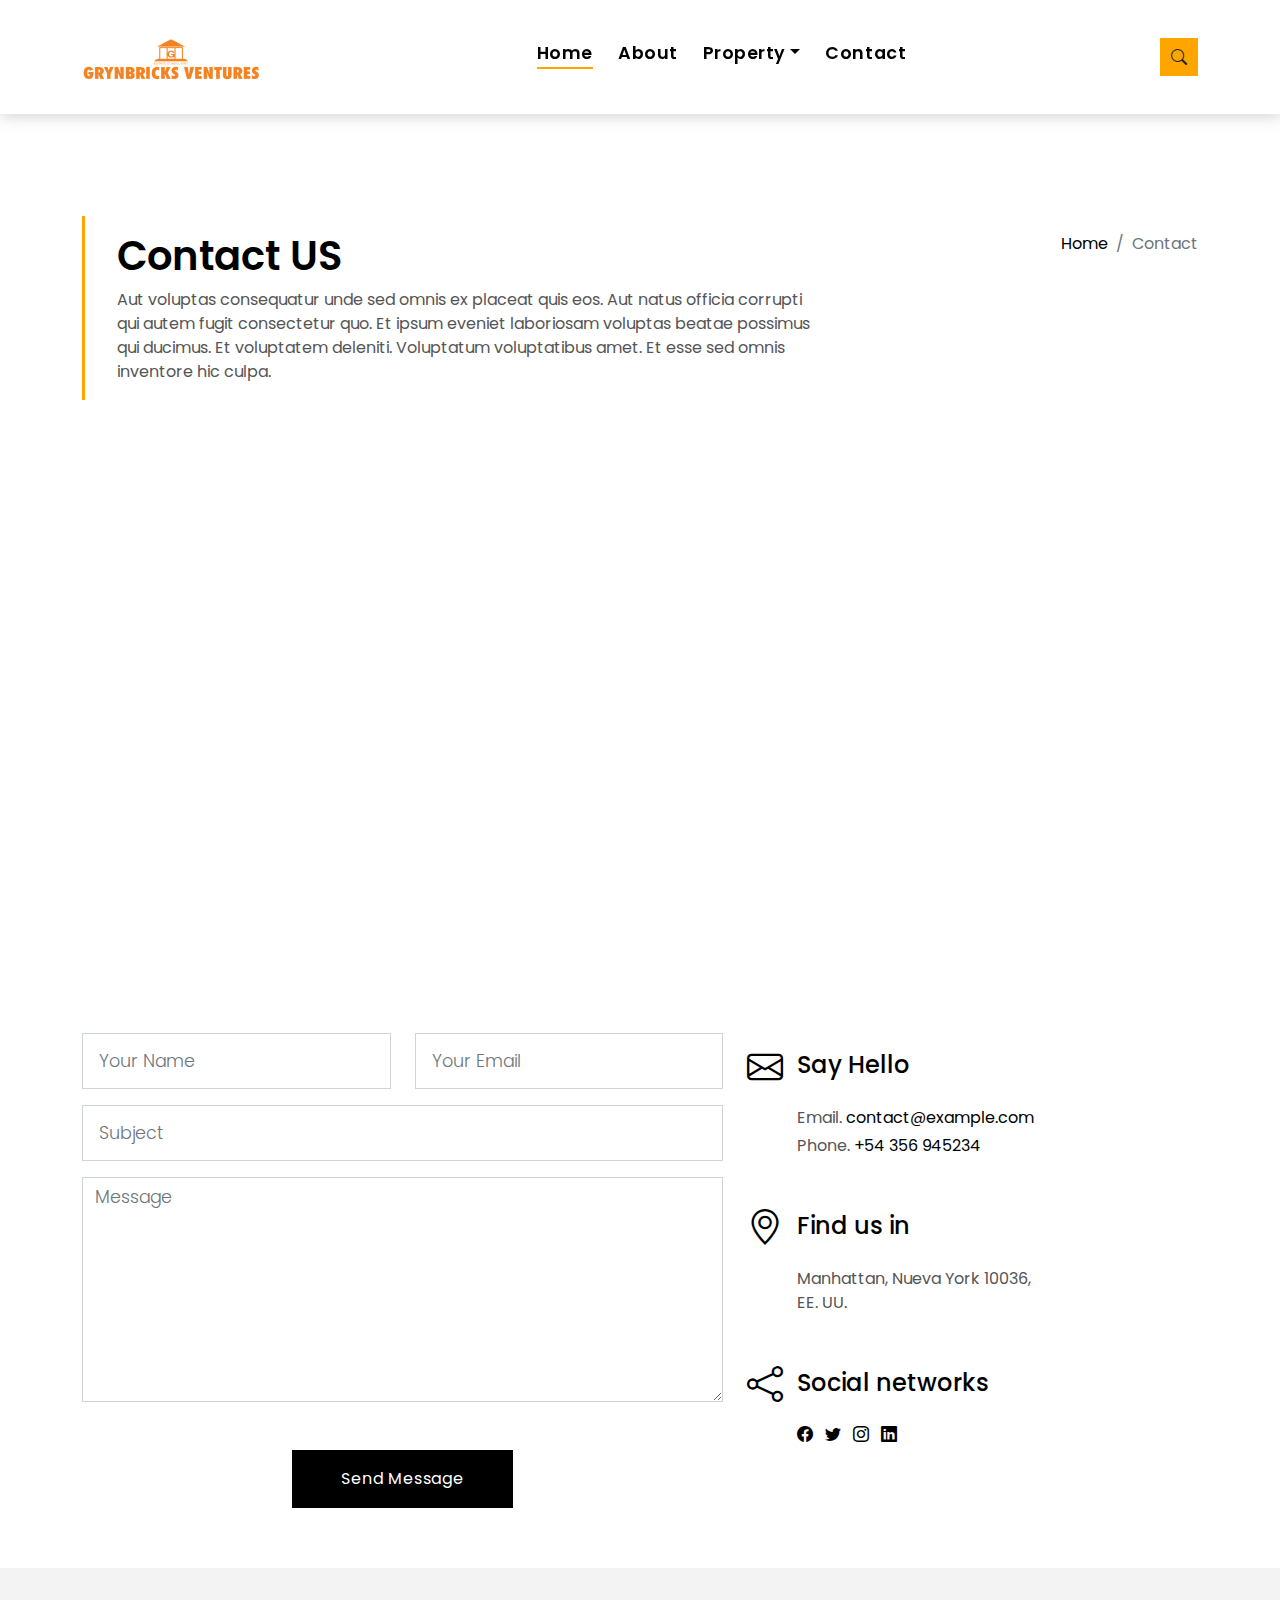
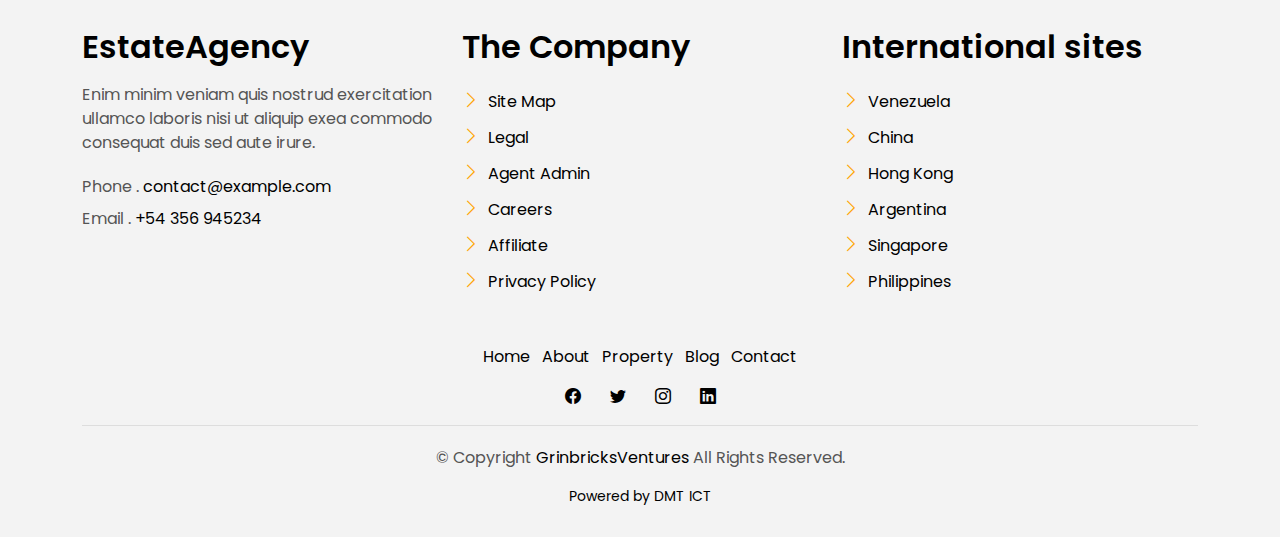
<file: contact.html>
<!DOCTYPE html>
<html lang="en">

<head>
  <meta charset="utf-8">
  <meta content="width=device-width, initial-scale=1.0" name="viewport">

  <title>GRYNBRICKS VENTURES</title>
  <meta content="" name="description">
  <meta content="" name="keywords">

  <!-- Favicons -->
  <link href="assets/img/favicon.png" rel="icon">
  <link href="assets/img/apple-touch-icon.png" rel="apple-touch-icon">

  <!-- Google Fonts -->
  <link href="https://fonts.googleapis.com/css?family=Poppins:300,400,500,600,700" rel="stylesheet">

  <!-- Vendor CSS Files -->
  <link href="assets/vendor/animate.css/animate.min.css" rel="stylesheet">
  <link href="assets/vendor/bootstrap/css/bootstrap.min.css" rel="stylesheet">
  <link href="assets/vendor/bootstrap-icons/bootstrap-icons.css" rel="stylesheet">
  <link href="assets/vendor/swiper/swiper-bundle.min.css" rel="stylesheet">

  <!-- Template Main CSS File -->
  <link href="assets/css/style.css" rel="stylesheet">

  
</head>

<body>

  <!-- ======= Property Search Section ======= -->
  <div class="click-closed"></div>
  <!--/ Form Search Star /-->
  <div class="box-collapse">
    <div class="title-box-d">
      <h3 class="title-d">Search Property</h3>
    </div>
    <span class="close-box-collapse right-boxed bi bi-x"></span>
    <div class="box-collapse-wrap form">
      <form class="form-a">
        <div class="row">
          <div class="col-md-12 mb-2">
            <div class="form-group">
              <label class="pb-2" for="Type">Keyword</label>
              <input type="text" class="form-control form-control-lg form-control-a" placeholder="Keyword">
            </div>
          </div>
          <div class="col-md-6 mb-2">
            <div class="form-group mt-3">
              <label class="pb-2" for="Type">Type</label>
              <select class="form-control form-select form-control-a" id="Type">
                <option>All Type</option>
                <option>For Rent</option>
                <option>For Sale</option>
                <option>Open House</option>
              </select>
            </div>
          </div>
          <div class="col-md-6 mb-2">
            <div class="form-group mt-3">
              <label class="pb-2" for="city">City</label>
              <select class="form-control form-select form-control-a" id="city">
                <option>All City</option>
                <option>Alabama</option>
                <option>Arizona</option>
                <option>California</option>
                <option>Colorado</option>
              </select>
            </div>
          </div>
          <div class="col-md-6 mb-2">
            <div class="form-group mt-3">
              <label class="pb-2" for="bedrooms">Bedrooms</label>
              <select class="form-control form-select form-control-a" id="bedrooms">
                <option>Any</option>
                <option>01</option>
                <option>02</option>
                <option>03</option>
              </select>
            </div>
          </div>
          <div class="col-md-6 mb-2">
            <div class="form-group mt-3">
              <label class="pb-2" for="garages">Garages</label>
              <select class="form-control form-select form-control-a" id="garages">
                <option>Any</option>
                <option>01</option>
                <option>02</option>
                <option>03</option>
                <option>04</option>
              </select>
            </div>
          </div>
          <div class="col-md-6 mb-2">
            <div class="form-group mt-3">
              <label class="pb-2" for="bathrooms">Bathrooms</label>
              <select class="form-control form-select form-control-a" id="bathrooms">
                <option>Any</option>
                <option>01</option>
                <option>02</option>
                <option>03</option>
              </select>
            </div>
          </div>
          <div class="col-md-6 mb-2">
            <div class="form-group mt-3">
              <label class="pb-2" for="price">Min Price</label>
              <select class="form-control form-select form-control-a" id="price">
                <option>Unlimite</option>
                <option>₦50,000</option>
                <option>₦100,000</option>
                <option>₦150,000</option>
                <option>₦200,000</option>
              </select>
            </div>
          </div>
          <div class="col-md-12">
            <button type="submit" class="btn btn-b">Search Property</button>
          </div>
        </div>
      </form>
    </div>
  </div><!-- End Property Search Section -->>

  <!-- ======= Header/Navbar ======= -->
  <nav class="navbar navbar-default navbar-trans navbar-expand-lg fixed-top">
    <div class="container">
      <button class="navbar-toggler collapsed" type="button" data-bs-toggle="collapse" data-bs-target="#navbarDefault" aria-controls="navbarDefault" aria-expanded="false" aria-label="Toggle navigation">
        <span></span>
        <span></span>
        <span></span>
      </button>
      <a class="navbar-brand text-brand" href="index.html"><img src="./assets/img/logo1.png" class="img-fluid" alt=""></a>

      <div class="navbar-collapse collapse justify-content-center" id="navbarDefault">
        <ul class="navbar-nav">

          <li class="nav-item">
            <a class="nav-link active" href="index.html">Home</a>
          </li>

          <li class="nav-item">
            <a class="nav-link " href="about.html">About</a>
          </li>

         

          <li class="nav-item dropdown">
            <a class="nav-link dropdown-toggle" href="#" id="navbarDropdown" role="button" data-bs-toggle="dropdown" aria-haspopup="true" aria-expanded="false">Property</a>
            <div class="dropdown-menu">
              <a class="dropdown-item " href="sell-property.html">Sell Property</a>
              <a class="dropdown-item " href="lease-property.html">Lease Property </a>
              <a class="dropdown-item " href="rent-apartment.html">Rent Apartment</a>
              <a class="dropdown-item " href="consultant.html">Property Consultant</a>
            </div>
          </li>
          <li class="nav-item">
            <a class="nav-link " href="contact.html">Contact</a>
          </li>
        </ul>
      </div>

      <button type="button" class="btn btn-b-n navbar-toggle-box navbar-toggle-box-collapse" data-bs-toggle="collapse" data-bs-target="#navbarTogglerDemo01">
        <i class="bi bi-search"></i>
      </button>

    </div>
  </nav><!-- End Header/Navbar -->

  <main id="main">

    <!-- ======= Intro Single ======= -->
    <section class="intro-single">
      <div class="container">
        <div class="row">
          <div class="col-md-12 col-lg-8">
            <div class="title-single-box">
              <h1 class="title-single">Contact US</h1>
              <span class="color-text-a">Aut voluptas consequatur unde sed omnis ex placeat quis eos. Aut natus officia corrupti qui autem fugit consectetur quo. Et ipsum eveniet laboriosam voluptas beatae possimus qui ducimus. Et voluptatem deleniti. Voluptatum voluptatibus amet. Et esse sed omnis inventore hic culpa.</span>
            </div>
          </div>
          <div class="col-md-12 col-lg-4">
            <nav aria-label="breadcrumb" class="breadcrumb-box d-flex justify-content-lg-end">
              <ol class="breadcrumb">
                <li class="breadcrumb-item">
                  <a href="index.html">Home</a>
                </li>
                <li class="breadcrumb-item active" aria-current="page">
                  Contact
                </li>
              </ol>
            </nav>
          </div>
        </div>
      </div>
    </section><!-- End Intro Single-->

    <!-- ======= Contact Single ======= -->
    <section class="contact">
      <div class="container">
        <div class="row">
          <div class="col-sm-12">
            <div class="contact-map box">
              <div id="map" class="contact-map">
                <iframe src="https://www.google.com/maps/embed?pb=!1m18!1m12!1m3!1d3022.1422937950147!2d-73.98731968482413!3d40.75889497932681!2m3!1f0!2f0!3f0!3m2!1i1024!2i768!4f13.1!3m3!1m2!1s0x89c25855c6480299%3A0x55194ec5a1ae072e!2sTimes+Square!5e0!3m2!1ses-419!2sve!4v1510329142834" width="100%" height="450" frameborder="0" style="border:0" allowfullscreen></iframe>
              </div>
            </div>
          </div>
          <div class="col-sm-12 section-t8">
            <div class="row">
              <div class="col-md-7">
                <form action="forms/contact.php" method="post" role="form" class="php-email-form">
                  <div class="row">
                    <div class="col-md-6 mb-3">
                      <div class="form-group">
                        <input type="text" name="name" class="form-control form-control-lg form-control-a" placeholder="Your Name" required>
                      </div>
                    </div>
                    <div class="col-md-6 mb-3">
                      <div class="form-group">
                        <input name="email" type="email" class="form-control form-control-lg form-control-a" placeholder="Your Email" required>
                      </div>
                    </div>
                    <div class="col-md-12 mb-3">
                      <div class="form-group">
                        <input type="text" name="subject" class="form-control form-control-lg form-control-a" placeholder="Subject" required>
                      </div>
                    </div>
                    <div class="col-md-12">
                      <div class="form-group">
                        <textarea name="message" class="form-control" name="message" cols="45" rows="8" placeholder="Message" required></textarea>
                      </div>
                    </div>
                    <div class="col-md-12 my-3">
                      <div class="mb-3">
                        <div class="loading">Loading</div>
                        <div class="error-message"></div>
                        <div class="sent-message">Your message has been sent. Thank you!</div>
                      </div>
                    </div>

                    <div class="col-md-12 text-center">
                      <button type="submit" class="btn btn-a">Send Message</button>
                    </div>
                  </div>
                </form>
              </div>
              <div class="col-md-5 section-md-t3">
                <div class="icon-box section-b2">
                  <div class="icon-box-icon">
                    <span class="bi bi-envelope"></span>
                  </div>
                  <div class="icon-box-content table-cell">
                    <div class="icon-box-title">
                      <h4 class="icon-title">Say Hello</h4>
                    </div>
                    <div class="icon-box-content">
                      <p class="mb-1">Email.
                        <span class="color-a">contact@example.com</span>
                      </p>
                      <p class="mb-1">Phone.
                        <span class="color-a">+54 356 945234</span>
                      </p>
                    </div>
                  </div>
                </div>
                <div class="icon-box section-b2">
                  <div class="icon-box-icon">
                    <span class="bi bi-geo-alt"></span>
                  </div>
                  <div class="icon-box-content table-cell">
                    <div class="icon-box-title">
                      <h4 class="icon-title">Find us in</h4>
                    </div>
                    <div class="icon-box-content">
                      <p class="mb-1">
                        Manhattan, Nueva York 10036,
                        <br> EE. UU.
                      </p>
                    </div>
                  </div>
                </div>
                <div class="icon-box">
                  <div class="icon-box-icon">
                    <span class="bi bi-share"></span>
                  </div>
                  <div class="icon-box-content table-cell">
                    <div class="icon-box-title">
                      <h4 class="icon-title">Social networks</h4>
                    </div>
                    <div class="icon-box-content">
                      <div class="socials-footer">
                        <ul class="list-inline">
                          <li class="list-inline-item">
                            <a href="#" class="link-one">
                              <i class="bi bi-facebook" aria-hidden="true"></i>
                            </a>
                          </li>
                          <li class="list-inline-item">
                            <a href="#" class="link-one">
                              <i class="bi bi-twitter" aria-hidden="true"></i>
                            </a>
                          </li>
                          <li class="list-inline-item">
                            <a href="#" class="link-one">
                              <i class="bi bi-instagram" aria-hidden="true"></i>
                            </a>
                          </li>
                          <li class="list-inline-item">
                            <a href="#" class="link-one">
                              <i class="bi bi-linkedin" aria-hidden="true"></i>
                            </a>
                          </li>
                        </ul>
                      </div>
                    </div>
                  </div>
                </div>
              </div>
            </div>
          </div>
        </div>
      </div>
    </section><!-- End Contact Single-->

  </main><!-- End #main -->

  <!-- ======= Footer ======= -->
  <section class="section-footer">
    <div class="container">
      <div class="row">
        <div class="col-sm-12 col-md-4">
          <div class="widget-a">
            <div class="w-header-a">
              <h3 class="w-title-a text-brand">EstateAgency</h3>
            </div>
            <div class="w-body-a">
              <p class="w-text-a color-text-a">
                Enim minim veniam quis nostrud exercitation ullamco laboris nisi ut aliquip exea commodo consequat duis
                sed aute irure.
              </p>
            </div>
            <div class="w-footer-a">
              <ul class="list-unstyled">
                <li class="color-a">
                  <span class="color-text-a">Phone .</span> contact@example.com
                </li>
                <li class="color-a">
                  <span class="color-text-a">Email .</span> +54 356 945234
                </li>
              </ul>
            </div>
          </div>
        </div>
        <div class="col-sm-12 col-md-4 section-md-t3">
          <div class="widget-a">
            <div class="w-header-a">
              <h3 class="w-title-a text-brand">The Company</h3>
            </div>
            <div class="w-body-a">
              <div class="w-body-a">
                <ul class="list-unstyled">
                  <li class="item-list-a">
                    <i class="bi bi-chevron-right"></i> <a href="#">Site Map</a>
                  </li>
                  <li class="item-list-a">
                    <i class="bi bi-chevron-right"></i> <a href="#">Legal</a>
                  </li>
                  <li class="item-list-a">
                    <i class="bi bi-chevron-right"></i> <a href="#">Agent Admin</a>
                  </li>
                  <li class="item-list-a">
                    <i class="bi bi-chevron-right"></i> <a href="#">Careers</a>
                  </li>
                  <li class="item-list-a">
                    <i class="bi bi-chevron-right"></i> <a href="#">Affiliate</a>
                  </li>
                  <li class="item-list-a">
                    <i class="bi bi-chevron-right"></i> <a href="#">Privacy Policy</a>
                  </li>
                </ul>
              </div>
            </div>
          </div>
        </div>
        <div class="col-sm-12 col-md-4 section-md-t3">
          <div class="widget-a">
            <div class="w-header-a">
              <h3 class="w-title-a text-brand">International sites</h3>
            </div>
            <div class="w-body-a">
              <ul class="list-unstyled">
                <li class="item-list-a">
                  <i class="bi bi-chevron-right"></i> <a href="#">Venezuela</a>
                </li>
                <li class="item-list-a">
                  <i class="bi bi-chevron-right"></i> <a href="#">China</a>
                </li>
                <li class="item-list-a">
                  <i class="bi bi-chevron-right"></i> <a href="#">Hong Kong</a>
                </li>
                <li class="item-list-a">
                  <i class="bi bi-chevron-right"></i> <a href="#">Argentina</a>
                </li>
                <li class="item-list-a">
                  <i class="bi bi-chevron-right"></i> <a href="#">Singapore</a>
                </li>
                <li class="item-list-a">
                  <i class="bi bi-chevron-right"></i> <a href="#">Philippines</a>
                </li>
              </ul>
            </div>
          </div>
        </div>
      </div>
    </div>
  </section>
  <footer>
    <div class="container">
      <div class="row">
        <div class="col-md-12">
          <nav class="nav-footer">
            <ul class="list-inline">
              <li class="list-inline-item">
                <a href="#">Home</a>
              </li>
              <li class="list-inline-item">
                <a href="#">About</a>
              </li>
              <li class="list-inline-item">
                <a href="#">Property</a>
              </li>
              <li class="list-inline-item">
                <a href="#">Blog</a>
              </li>
              <li class="list-inline-item">
                <a href="#">Contact</a>
              </li>
            </ul>
          </nav>
          <div class="socials-a">
            <ul class="list-inline">
              <li class="list-inline-item">
                <a href="#">
                  <i class="bi bi-facebook" aria-hidden="true"></i>
                </a>
              </li>
              <li class="list-inline-item">
                <a href="#">
                  <i class="bi bi-twitter" aria-hidden="true"></i>
                </a>
              </li>
              <li class="list-inline-item">
                <a href="#">
                  <i class="bi bi-instagram" aria-hidden="true"></i>
                </a>
              </li>
              <li class="list-inline-item">
                <a href="#">
                  <i class="bi bi-linkedin" aria-hidden="true"></i>
                </a>
              </li>
            </ul>
          </div>
          <div class="copyright-footer">
            <p class="copyright color-text-a">
              &copy; Copyright
              <span class="color-a">GrinbricksVentures</span> All Rights Reserved.
            </p>
          </div>
          <div class="credits">
          
             <a href="https://dmtict.com.ng/">Powered by DMT ICT</a>
          </div>
        </div>
      </div>
    </div>
  </footer><!-- End  Footer -->

  <div id="preloader"></div>
  <a href="#" class="back-to-top d-flex align-items-center justify-content-center"><i class="bi bi-arrow-up-short"></i></a>

  <!-- Vendor JS Files -->
  <script src="assets/vendor/bootstrap/js/bootstrap.bundle.min.js"></script>
  <script src="assets/vendor/swiper/swiper-bundle.min.js"></script>
  <script src="assets/vendor/php-email-form/validate.js"></script>

  <!-- Template Main JS File -->
  <script src="assets/js/main.js"></script>

</body>

</html>
</file>
<file: assets/css/properties.css>
.main-image{
    cursor: pointer;
}
.modal-image{
    cursor: pointer;
    transition: all 0.3s ease;
}
.modal-holder{
    position: relative;
    width: 100%;
}
.modal-container{
    height: 70vh;
    background-color:#888;
    position:absolute;
    top: 0;
    z-index: 99;
    display: flex;
    align-items: center;
    justify-content: center;
    width: 0; 
    transition: all 0.3s ease;
}
.modal-container .close{
    display: none;
}
.modal-container .modal-image{
    width:0;
}
.modal-container .modal-image > img{
    width: 0;
    transition-delay: .2s;
}
.active-modal{
    width: 100%;
    background-color:#888;
}
.active-modal .close{
    font-size: 2rem;
    font-family: 'Segoe UI', Tahoma, Geneva, Verdana, sans-serif;
    color:#FFAD00;
    position: absolute;
    top: 0;
    right: 2rem;
    cursor: pointer;
    display: block;
}
.active-modal .modal-image{
    display: flex;
    align-items: center;
    justify-content:space-around;
    width: 70%;
    transition: all 0.3s ease;
}
.active-modal .modal-image > img{
    width: 100%;
    height: 100%;
    object-fit: cover;
    margin:0 1rem;
}

@media screen and (max-width:968px) {
    body{
        align-items: center;
        flex-direction: column;
    }
    .modal-container{
        width: 100%;
        height: 0;
        position:absolute;
        display: flex;
        align-items: center;
        justify-content: center; 
        transition: all 0.3s ease .2s;
    }
    .modal-container .close{
        width: 0;
        transition:all 0.1s ease .2s;
    }
    .modal-container .modal-image{
        height:0;
    }
    .modal-container .modal-image > img{
        transition-delay: 0;
    }
    .active-modal{
        height: 70vh;
    }
    .active-modal .close{
        top: .3rem;
        right: 1.5rem;
        font-size: 1.4rem;
    }
    .active-modal .modal-image{
        display: grid;
        grid-template-columns: 1fr 1fr;
        grid-gap: 1rem;
        width: 100%;
        height: 100%;
        padding:.7rem;
    }
    .active-modal .modal-image > img{
        width: 100%;
        height: 100%;
        object-fit: cover;
        margin: 0;
    }
}
</file>
<file: popup image/style.css>
*{
    margin:0;
    padding:0;
    box-sizing:border-box;
}
body{
    display: flex;
    align-items: center;
    justify-content: center;
    min-height: 100vh;
}
/* .main_container{
    width:30rem;
    height:30rem;
    background-color: red;
    position: relative;
}
.main_container > img{
    width: 100%;
    height:100%;
}
.hovered_images{
    position: absolute;
    left:0;
    top: 0;
    width:0;
    height:100%;
    /* background: linear-gradient(rgba(0,0,0,0.5), rgba(0,0,0,0.5)); 
    background-color: #FFA500;
    display: grid;
    grid-template-columns:1fr 1fr;
    grid-gap:.9rem;
    align-content: center;
    justify-items: center;
    padding:0;
    width: 0;
    transition: all 0.3s ease;
}
.hovered_images > img{
    width:100%;
    height: 100%;
    object-fit: cover;
    opacity: 0;
    transition: all 0.3s ease;
}

.main_container:hover > .hovered_images{
    width: 100%;
    padding: 0 1rem;
}
.main_container:hover > .hovered_images > img{
    opacity: 1;
}

@media screen and (max-width:600px) {
    .main_container{
        width: 90%;
        height: 20rem;
    }
    .main_container:hover > .hovered_images{
        width: 100%;
        padding: 0 1rem;
    }
    .hovered_images{
        grid-gap:.5rem;
    }
    .hovered_images > img{
        width:100%;
        height: 100%;
    }
} */
.main-image{
    cursor: pointer;
}
.modal-image{
    cursor: pointer;
    transition: all 0.3s ease;
}
.modal-container{
    height: 70vh;
    background-color:#888;
    position:absolute;
    display: flex;
    align-items: center;
    justify-content: center;
    width: 0; 
    transition: all 0.3s ease;
}
.modal-container .close{
    display: none;
}
.modal-container .modal-image{
    width:0;
}
.modal-container .modal-image > img{
    width: 0;
    transition-delay: .2s;
}
.active{
    width: 70%;
}
.active .close{
    font-size: 2rem;
    font-family: 'Segoe UI', Tahoma, Geneva, Verdana, sans-serif;
    color:#FFAD00;
    position: absolute;
    top: 0;
    right: 2rem;
    cursor: pointer;
    display: block;
}
.active .modal-image{
    display: flex;
    align-items: center;
    justify-content:space-around;
    width: 70%;
    transition: all 0.3s ease;
}
.active .modal-image > img{
    width: 100%;
    height: 100%;
    object-fit: cover;
    margin:0 1rem;
}

@media screen and (max-width:968px) {
    body{
        align-items: center;
        flex-direction: column;
    }
    .modal-container{
        width: 100%;
        height: 0;
        position:absolute;
        display: flex;
        align-items: center;
        justify-content: center; 
        transition: all 0.3s ease .2s;
    }
    .modal-container .close{
        width: 0;
        transition:all 0.1s ease .2s;
    }
    .modal-container .modal-image{
        height:0;
    }
    .modal-container .modal-image > img{
        transition-delay: 0;
    }
    .active{
        height: 70vh;
    }
    .active .close{
        top: .3rem;
        right: 1.5rem;
        font-size: 1.4rem;
    }
    .active .modal-image{
        display: grid;
        grid-template-columns: 1fr 1fr;
        grid-gap: 1rem;
        width: 100%;
        height: 100%;
        padding:.7rem;
    }
    .active .modal-image > img{
        width: 100%;
        height: 100%;
        object-fit: cover;
        margin: 0 ;
    }
}
</file>
<file: assets/css/style.css>
/**
* Template Name: EstateAgency - v4.8.0
* Template URL: https://bootstrapmade.com/real-estate-agency-bootstrap-template/
* Author: BootstrapMade.com
* License: https://bootstrapmade.com/license/
*/

/*--------------------------------------------------------------
# General
--------------------------------------------------------------*/
body {
  font-family: "Poppins", sans-serif;
  color: #555555;
}

h1,
h2,
h3,
h4,
h5,
h6 {
  color: #000000;
}

a {
  color: #000000;
  text-decoration: none;
  transition: all 0.5s ease;
}

a:hover {
  color: #FFA500;
  text-decoration: none;
}

.link-two {
  color: #000000;
  transition: all 0.5s ease;
}

.link-two:hover {
  text-decoration: underline;
  color: #000000;
}

.link-one {
  color: #000000;
  transition: all 0.5s ease;
}

.link-one:hover {
  color: #000000;
  text-decoration: none;
}

.link-icon {
  color: #000000;
  font-weight: 500;
}

.link-icon span {
  font-size: 14px;
  padding-left: 4px;
  vertical-align: middle;
}

.link-a {
  text-decoration: none;
  color: #ffffff;
  text-decoration: none;
}

@media (min-width: 768px) {
  .link-a {
    font-size: 0.9rem;
  }
}

@media (min-width: 992px) {
  .link-a {
    font-size: 1rem;
  }
}

.link-a:hover {
  color: #ffffff;
  text-decoration: none;
}

.link-a span {
  font-size: 18px;
  vertical-align: middle;
  margin-left: 5px;
}

@media (min-width: 768px) {
  .link-a span {
    font-size: 1.5rem;
  }
}

@media (min-width: 992px) {
  .link-a span {
    font-size: 18px;
  }
}

.text-brand {
  color: #000000;
  font-size: 2rem;
  font-weight: 600;
}

@media (max-width: 767px) {
  .text-brand {
    font-size: 1.8rem;
  }
}

.color-a {
  text-decoration: none;
  color: #000000;
}

.color-b {
  color: #FFA500;
}

.color-d {
  color: #adadad;
}

.color-text-a {
  text-decoration: none;
  color: #555555;
}

.no-margin {
  margin: 0;
}

/*------/ Nav Pills  /------*/
.nav-pills-a {
  text-decoration: none;
}

.nav-pills-a.nav-pills .nav-link {
  color: #000000;
  position: relative;
  font-weight: 600;
}

.nav-pills-a.nav-pills .nav-link.active {
  background-color: transparent;
}

.nav-pills-a.nav-pills .nav-link.active:after {
  content: "";
  position: absolute;
  left: 0;
  bottom: -1px;
  width: 100%;
  height: 2px;
  background-color: #FFA500;
  z-index: 2;
}

/*------/ Bg Image /------*/
.bg-image {
  background-repeat: no-repeat;
  background-attachment: fixed;
  background-size: cover;
  background-position: center center;
}

/*------/ List a /------*/
.list-a {
  text-decoration: none;
  display: inline-block;
  line-height: 2;
  padding: 0;
  list-style: none;
}

.list-a li {
  position: relative;
  width: 50%;
  float: left;
  padding-left: 25px;
  padding-right: 5px;
}

@media (min-width: 992px) {
  .list-a li {
    width: 33.333%;
  }
}

.list-a li:before {
  content: "";
  width: 10px;
  height: 2px;
  position: absolute;
  background-color: #313131;
  top: 15px;
  left: 0;
}

/*------/ Pagination-a /------*/
.pagination-a {
  text-decoration: none;
}

.pagination-a .pagination .page-link {
  margin: 0 0.2rem;
  border-color: transparent;
  padding: 0.5rem 0.8rem;
  color: #000000;
}

.pagination-a .pagination .page-link:hover,
.pagination-a .pagination .page-link:active,
.pagination-a .pagination .page-link:focus {
  background-color: #FFA500;
}

.pagination-a .pagination .page-link span {
  font-size: 1.2rem;
}

.pagination-a .pagination .next .page-link {
  padding: 0.4rem 0.9rem;
}

.pagination-a .pagination .page-item:last-child .page-link {
  border-top-right-radius: 0;
  border-bottom-right-radius: 0;
}

.pagination-a .pagination .page-item:first-child .page-link {
  border-top-left-radius: 0;
  border-bottom-left-radius: 0;
}

.pagination-a .pagination .page-item.disabled .page-link {
  padding: 0.4rem 0.9rem;
  color: #555555;
}

.pagination-a .pagination .page-item.active .page-link {
  background-color: #FFA500;
}

.a {
  text-decoration: none;
  color: #FFA500;
  font-size: 1.3rem;
}

/*------/ Icon Box /------*/
.icon-box .icon-box-icon {
  display: table-cell;
  vertical-align: top;
  font-size: 36px;
  color: #000000;
  width: 50px;
  padding-top: 8px;
}

.icon-box .icon-box-content {
  padding-top: 18px;
}

/*------/ Space Padding /------*/
.section-t8 {
  padding-top: 8rem;
}

@media (max-width: 767px) {
  .section-t8 {
    padding-top: 4rem;
  }
}

.section-t4 {
  padding-top: 4rem;
}

@media (max-width: 767px) {
  .section-t4 {
    padding-top: 2rem;
  }
}

.section-t3 {
  padding-top: 3rem;
}

@media (max-width: 767px) {
  .section-md-t3 {
    padding-top: 3rem;
  }
}

.section-b2 {
  padding-bottom: 2rem;
}

.section-tb85 {
  padding: 8rem 0 5rem 0;
}

@media (max-width: 767px) {
  .section-tb85 {
    padding: 4rem 0 2.5rem 0;
  }
}

/*------/ Title /------*/
.title-wrap {
  padding-bottom: 4rem;
}

.title-a {
  text-decoration: none;
  font-size: 2.6rem;
  font-weight: 600;
}

.title-link {
  font-size: 1.2rem;
  font-weight: 300;
  padding-top: 1.2rem;
}

.title-link a {
  text-decoration: none;
  color: #313131;
}

.title-link span {
  font-size: 20px;
  padding-left: 4px;
  vertical-align: middle;
}

.title-box-d {
  padding-bottom: 1.8rem;
  margin-bottom: 1rem;
  position: relative;
}

.title-box-d .title-d {
  font-weight: 600;
  font-size: 2rem;
}

@media (min-width: 768px) {
  .title-d{
    font-size: 1rem;
  }
}

.title-box-d .title-d:after {
  content: "";
  position: absolute;
  width: 70px;
  height: 4px;
  background-color: #FFA500;
  bottom: 20px;
  left: 0;
}

/*------/ Display Table & Table Cell /------*/
.display-table {
  width: 100%;
  height: 100%;
  display: table;
}

.table-cell {
  display: table-cell;
  vertical-align: middle;
}

/*------/ Ul Resect /------*/
.ul-resect ul,
.box-comments ul,
.list-a ul {
  list-style: none;
  padding-left: 0;
  margin-bottom: 0;
}

/*------/ Overlay /------*/
.overlay-a {
  text-decoration: none;
  background: linear-gradient(to bottom, rgba(0, 0, 0, 0) 0%, rgba(0, 0, 0, 0.2) 27%, rgba(0, 0, 0, 0.65) 90%);
}

.overlay {
  position: absolute;
  top: 0;
  left: 0px;
  padding: 0;
  height: 100%;
  width: 100%;
}

.carousel-pagination {
  margin-top: 10px;
  text-align: center;
}

.carousel-pagination .swiper-pagination-bullet {
  width: 18px;
  height: 10px;
  background-color: #555;
  margin: 0 4px;
  border-radius: 0;
  opacity: 1;
  transition: 0.3s;
}

.carousel-pagination .swiper-pagination-bullet-active {
  background-color: #FFA500;
  width: 36px;
}

.nav-arrow-a {
  text-decoration: none;
}

.nav-arrow-a .owl-arrow .owl-nav {
  font-size: 1.8rem;
  margin-top: -110px;
}

.nav-arrow-a .owl-arrow .owl-nav .owl-next {
  margin-left: 15px;
}

.nav-arrow-b .owl-arrow .owl-nav {
  position: absolute;
  top: 0;
  right: 0;
  font-size: 1.2rem;
}

.nav-arrow-b .owl-arrow .owl-nav .owl-prev,
.nav-arrow-b .owl-arrow .owl-nav .owl-next {
  padding: 0.7rem 1.5rem !important;
  display: inline-block;
  transition: all 0.6s ease-in-out;
  color: #ffffff;
  background-color: #FFA500;
  opacity: 0.9;
}

.nav-arrow-b .owl-arrow .owl-nav .owl-prev.disabled,
.nav-arrow-b .owl-arrow .owl-nav .owl-next.disabled {
  transition: all 0.6s ease-in-out;
  color: #ffffff;
}

.nav-arrow-b .owl-arrow .owl-nav .owl-prev:hover,
.nav-arrow-b .owl-arrow .owl-nav .owl-next:hover {
  background-color:#FFA500;
}

.nav-arrow-b .owl-arrow .owl-nav .owl-next {
  margin-left: 0px;
}

/*------/ Socials /------*/
.socials-a {
  text-decoration: none;
}

.socials-a .list-inline-item:not(:last-child) {
  margin-right: 25px;
}

/*--------------------------------------------------------------
# Back to top button
--------------------------------------------------------------*/
.back-to-top {
  position: fixed;
  visibility: hidden;
  opacity: 0;
  right: 15px;
  bottom: 15px;
  z-index: 996;
  background:#FFA500;
  width: 40px;
  height: 40px;
  border-radius: 50px;
  transition: all 0.4s;
}

.back-to-top i {
  font-size: 28px;
  color: #fff;
  line-height: 0;
}

.back-to-top:hover {
  background: #FFA500;
  color: #fff;
}

.back-to-top.active {
  visibility: visible;
  opacity: 1;
}

/* Prelaoder */
#preloader {
  position: fixed;
  top: 0;
  left: 0;
  right: 0;
  bottom: 0;
  z-index: 9999;
  overflow: hidden;
  background: #fff;
}

#preloader:before {
  content: "";
  position: fixed;
  top: calc(50% - 30px);
  left: calc(50% - 30px);
  border: 6px solid #f2f2f2;
  border-top: 6px solid #FFA500;
  border-radius: 50%;
  width: 60px;
  height: 60px;
  -webkit-animation: animate-preloader 1s linear infinite;
  animation: animate-preloader 1s linear infinite;
}

@-webkit-keyframes animate-preloader {
  0% {
    transform: rotate(0deg);
  }

  100% {
    transform: rotate(360deg);
  }
}

@keyframes animate-preloader {
  0% {
    transform: rotate(0deg);
  }

  100% {
    transform: rotate(360deg);
  }
}

/*======================================
//--//-->   BUTTON
======================================*/
.btn {
  transition: 0.5s ease;
}

.btn.btn-a,
.btn.btn-b {
  border-radius: 0;
  padding: 1rem 3rem;
  letter-spacing: 0.05rem;
}

.btn.btn-a {
  text-decoration: none;
  background-color: #000000;
  color: #ffffff;
}

.btn.btn-a:hover {
  background-color: #FFA500;
  color: #000000;
}

.btn.btn-b {
  background-color: #FFA500;
  color: #000000;
}

.btn.btn-b:hover {
  background-color: #000000;
  color: #ffffff;
}

.btn.btn-b-n {
  background-color: #FFA500;
  border-radius: 0;
}

.btn.btn-b-n:hover {
  background-color: #FFA500;
  color: #ffffff;
}

.navbar-toggle-box {
  display: inline-flex;
  align-items: center;
  justify-content: center;
  line-height: 0;
  padding: 10px;
}

.navbar-toggle-box i {
  line-height: 0;
}

/*--------------------------------------------------------------
# Navbar
--------------------------------------------------------------*/
.navbar-default {
  transition: all 0.5s ease-in-out;
  background-color: #ffffff;
  padding-top: 28px;
  padding-bottom: 28px;
  -webkit-backface-visibility: hidden;
  backface-visibility: hidden;
  box-shadow: 1px 2px 15px rgba(100, 100, 100, 0.3);
}

.navbar-default .nav-search {
  color: #000000;
  font-size: 1.5rem;
}

.navbar-default.navbar-reduce {
  box-shadow: 1px 2px 15px rgba(100, 100, 100, 0.3);
}

.navbar-default.navbar-trans,
.navbar-default.navbar-reduce {
  -webkit-backface-visibility: hidden;
  backface-visibility: hidden;
}

.navbar-default.navbar-trans .nav-item,
.navbar-default.navbar-reduce .nav-item {
  position: relative;
  padding-right: 10px;
  padding-bottom: 8px;
  margin-left: 0;
}

@media (min-width: 768px) {

  .navbar-default.navbar-trans .nav-item,
  .navbar-default.navbar-reduce .nav-item {
    margin-left: 15px;
  }
}

.navbar-default.navbar-trans .nav-link,
.navbar-default.navbar-reduce .nav-link {
  font-size: 1.1rem;
  color: #000000;
  font-weight: 600;
  letter-spacing: 0.03em;
  transition: all 0.1s ease-in-out;
  position: relative;
  padding-left: 0;
  padding-right: 0;
}

.navbar-default.navbar-trans .nav-link:before,
.navbar-default.navbar-reduce .nav-link:before {
  content: "";
  position: absolute;
  bottom: 5px;
  left: 0;
  width: 100%;
  height: 2px;
  z-index: 0;
  background-color: #FFA500;
  transform: scaleX(0);
  transform-origin: right;
  transition: transform 0.2s ease-out, opacity 0.2s ease-out 0.3s;
}

.navbar-default.navbar-trans .nav-link:hover,
.navbar-default.navbar-reduce .nav-link:hover {
  color: #000000;
}

.navbar-default.navbar-trans .nav-link:hover:before,
.navbar-default.navbar-reduce .nav-link:hover:before {
  transform: scaleX(1);
  transform-origin: left;
}

.navbar-default.navbar-trans .show>.nav-link:before,
.navbar-default.navbar-trans .active>.nav-link:before,
.navbar-default.navbar-trans .nav-link.show:before,
.navbar-default.navbar-trans .nav-link.active:before,
.navbar-default.navbar-reduce .show>.nav-link:before,
.navbar-default.navbar-reduce .active>.nav-link:before,
.navbar-default.navbar-reduce .nav-link.show:before,
.navbar-default.navbar-reduce .nav-link.active:before {
  transform: scaleX(1);
}

.navbar-default.navbar-trans .nav-link:before {
  background-color: #FFA500;
}

.navbar-default.navbar-trans .nav-link:hover {
  color: #000000;
}

.navbar-default.navbar-trans .show>.nav-link,
.navbar-default.navbar-trans .active>.nav-link,
.navbar-default.navbar-trans .nav-link.show,
.navbar-default.navbar-trans .nav-link.active {
  color: #000000;
}

.navbar-default.navbar-reduce {
  transition: all 0.5s ease-in-out;
  padding-top: 19px;
  padding-bottom: 19px;
}

.navbar-default.navbar-reduce .nav-link {
  color: #000000;
}

.navbar-default.navbar-reduce .nav-link:before {
  background-color: #FFA500;
}

.navbar-default.navbar-reduce .nav-link:hover {
  color: #000000;
}

.navbar-default.navbar-reduce .show>.nav-link,
.navbar-default.navbar-reduce .active>.nav-link,
.navbar-default.navbar-reduce .nav-link.show,
.navbar-default.navbar-reduce .nav-link.active {
  color: #000000;
}

.navbar-default.navbar-reduce .navbar-brand {
  color: #000000;
}

.navbar-default .dropdown .dropdown-menu {
  border-top: 0;
  border-left: 4px solid #FFA500;
  border-right: 0;
  border-bottom: 0;
  transform: translate3d(0px, 40px, 0px);
  opacity: 0;
  filter: alpha(opacity=0);
  visibility: hidden;
  transition: all 0.5s cubic-bezier(0.3, 0.65, 0.355, 1) 0s, opacity 0.31s ease 0s, height 0s linear 0.36s;
  margin: 0;
  border-radius: 0;
  padding: 12px 0;
}

@media (min-width: 768px) {
  .navbar-default .dropdown .dropdown-menu {
    border-top: 4px solid #FFA500;
    border-left: 0;
    display: block;
    position: absolute;
    box-shadow: 0 2px rgba(17, 16, 15, 0.1), 0 2px 10px rgba(20, 19, 18, 0.1);
  }
}

.navbar-default .dropdown .dropdown-menu .dropdown-item {
  padding: 12px 18px;
  transition: all 500ms ease;
  font-weight: 600;
  min-width: 220px;
}

.navbar-default .dropdown .dropdown-menu .dropdown-item:hover {
  background-color: #ffffff;
  color: #FFA500;
  transition: all 500ms ease;
}

.navbar-default .dropdown .dropdown-menu .dropdown-item.active {
  background-color: #ffffff;
  color: #FFA500;
}

.navbar-default .dropdown:hover .dropdown-menu {
  transform: translate3d(0px, 0px, 0px);
  visibility: visible;
  opacity: 1;
  filter: alpha(opacity=1);
}

/*------/ Hamburger Navbar /------*/
.navbar-toggler {
  position: relative;
}

.navbar-toggler:focus,
.navbar-toggler:active {
  outline: 0;
}

.navbar-toggler span {
  display: block;
  background-color: #000000;
  height: 3px;
  width: 25px;
  margin-top: 4px;
  margin-bottom: 4px;
  transform: rotate(0deg);
  left: 0;
  opacity: 1;
}

.navbar-toggler span:nth-child(1),
.navbar-toggler span:nth-child(3) {
  transition: transform 0.35s ease-in-out;
}

.navbar-toggler:not(.collapsed) span:nth-child(1) {
  position: absolute;
  left: 12px;
  top: 10px;
  transform: rotate(135deg);
  opacity: 0.9;
}

.navbar-toggler:not(.collapsed) span:nth-child(2) {
  height: 12px;
  visibility: hidden;
  background-color: transparent;
}

.navbar-toggler:not(.collapsed) span:nth-child(3) {
  position: absolute;
  left: 12px;
  top: 10px;
  transform: rotate(-135deg);
  opacity: 0.9;
}

/*======================================
//--//-->   BOX COLAPSE
======================================*/
.box-collapse {
  position: fixed;
  top: 0;
  bottom: 0;
  right: 0;
  width: 100%;
  z-index: 1040;
  background-color: #ffffff;
  transform: translateX(100%);
  transition: all 0.6s ease;
}

@media (min-width: 768px) {
  .box-collapse {
    width: 50%;
  }
}

.box-collapse .title-box-d {
  top: 30px;
  left: 60px;
  opacity: 0;
  transition: all 1s ease;
  transition-delay: 0.3s;
}

@media (max-width: 575px) {
  .box-collapse .title-box-d {
    left: 35px;
  }
}

@media (max-width: 575px) {
  .box-collapse .title-box-d .title-d {
    font-size: 1.3rem;
  }
}

.box-collapse-wrap {
  opacity: 0;
  position: absolute;
  left: 0;
  top: 6.5rem;
  bottom: 5rem;
  padding-left: 10%;
  padding-right: 10%;
  overflow-x: hidden;
  overflow-y: auto;
  margin: 0;
  transform: translateY(3rem);
  transition: transform 0.5s 0.5s ease, opacity 0.5s 0.5s ease;
}

.box-collapse-open .click-closed {
  visibility: visible;
}

.box-collapse-open .box-collapse {
  transform: translateX(0);
  box-shadow: 0 0 65px rgba(0, 0, 0, 0.07);
  opacity: 1;
}

.box-collapse-open .box-collapse .title-box-d {
  transform: translate(0);
  opacity: 1;
}

.box-collapse-open .box-collapse-wrap {
  transform: translate(0);
  opacity: 1;
}

.box-collapse-closed .box-collapse {
  opacity: 0.7;
  transition-delay: 0s;
}

.box-collapse-closed .box-collapse .title-box-d {
  opacity: 0;
  transition-delay: 0s;
}

.box-collapse-closed .box-collapse .form-a {
  opacity: 0;
  transition-delay: 0s;
}

.click-closed {
  position: fixed;
  top: 0;
  left: 0;
  width: 100%;
  height: 100%;
  visibility: hidden;
  z-index: 1035;
  background-color: #000000;
  opacity: 0.4;
}

.close-box-collapse {
  position: absolute;
  z-index: 1050;
  top: 2rem;
  font-size: 3.5rem;
  line-height: 1;
  color: #000000;
  cursor: pointer;
  transition: all 0.3s ease;
}

.right-boxed {
  right: 4.2857rem;
}

/*--------------------------------------------------------------
# Hero Section
--------------------------------------------------------------*/
.intro {
  height: 100vh;
  position: relative;
  color: #ffffff;
}

.intro .swiper-pagination {
  bottom: 50px;
}

.intro .swiper-pagination .swiper-pagination-bullet {
  width: 18px;
  height: 10px;
  background-color: #ffffff;
  border-radius: 0;
  opacity: 1;
  transition: 0.3s;
}

.intro .swiper-pagination .swiper-pagination-bullet-active {
  background-color: #FFA500;
  width: 36px;
}

.intro .intro-item {
  padding-top: 2rem;
}

.intro .carousel-item-a {
  position: relative;
  height: 100vh;
}

.intro .carousel-item-a.bg-image {
  background-attachment: scroll;
}

.intro .intro-content {
  position: absolute;
}

.intro .intro-body {
  padding-left: 1rem;
}

@media (min-width: 768px) {
  .intro .intro-body {
    padding-left: 2rem;
  }
}

.intro .intro-body .price-a {
  color: #ffffff;
  padding: 1rem 1.5rem;
  border: 2px solid #FFA500;
  border-radius: 50px;
  text-transform: uppercase;
  letter-spacing: 0.03em;
}

.intro .spacial {
  -webkit-animation-delay: 0.2s;
  animation-delay: 0.2s;
  color: #ffffff;
}

.intro .intro-title-top {
  margin-bottom: 1rem;
  font-size: 0.9rem;
  color: #ffffff;
  letter-spacing: 0.05em;
}

@media (min-width: 768px) {
  .intro .intro-title-top {
    font-size: 0.9rem;
    margin-bottom: 1rem;
  }
}

@media (min-width: 992px) {
  .intro .intro-title-top {
    font-size: 1rem;
    margin-bottom: 2rem;
  }
}

.intro .intro-title {
  color: #ffffff;
  font-weight: 700;
  font-size: 2.8rem;
  text-transform: uppercase;
}

@media (min-width: 576px) {
  .intro .intro-title {
    font-size: 3.5rem;
  }
}

@media (min-width: 768px) {
  .intro .intro-title {
    font-size: 3.5rem;
  }
}

@media (min-width: 992px) {
  .intro .intro-title {
    font-size: 4rem;
  }
}

.intro .intro-subtitle {
  font-size: 1.5rem;
  font-weight: 300;
}

@media (min-width: 768px) {
  .intro .intro-subtitle {
    font-size: 2.5rem;
  }
}

.intro .intro-subtitle.intro-price {
  padding-top: 1rem;
  font-size: 1.2rem;
}

@media (min-width: 576px) {
  .intro .intro-subtitle.intro-price {
    font-size: 1.3rem;
  }
}

@media (min-width: 768px) {
  .intro .intro-subtitle.intro-price {
    padding-top: 2rem;
    font-size: 1.5rem;
  }
}

@media (min-width: 992px) {
  .intro .intro-subtitle.intro-price {
    padding-top: 3rem;
  }
}

/*------/ Intro Single /------*/
.intro-single {
  padding: 12rem 0 3rem;
}

@media (max-width: 767px) {
  .intro-single {
    padding-top: 9rem;
  }
}

.intro-single .title-single-box {
  padding: 1rem 0 1rem 2rem;
}

.intro-single .title-single-box {
  border-left: 3px solid #FFA500;
}

.intro-single .title-single-box .title-single {
  font-weight: 600;
  font-size: 2.2rem;
}

@media (min-width: 768px) {
  .intro-single .title-single-box .title-single {
    font-size: 2.1rem;
  }
}

@media (min-width: 992px) {
  .intro-single .title-single-box .title-single {
    font-size: 2.5rem;
  }
}

.intro-single .breadcrumb-box {
  padding: 1rem 0 0 0.5rem;
}

.intro-single .breadcrumb {
  background-color: transparent;
  padding-right: 0;
  padding-left: 0;
}

/*--------------------------------------------------------------
# Card General
--------------------------------------------------------------*/
@media (max-width: 767px) {

  .card-box-a,
  .card-box-b,
  .card-box-c,
  .card-box-d {
    margin-bottom: 2.5rem;
  }
}

.card-box-a span,
.card-box-b span,
.card-box-c span,
.card-box-d span {
  line-height: 0;
}

@media (min-width: 768px) {

  .grid .card-box-a,
  .grid .card-box-b,
  .grid .card-box-c,
  .grid .card-box-d {
    margin-bottom: 2.5rem;
  }
}

.card-box-a,
.card-box-b,
.card-box-d {
  position: relative;
  overflow: hidden;
  -webkit-backface-visibility: hidden;
  backface-visibility: hidden;
  height: 15rem;

}

.card-box-a .img-a,
.card-box-a .img-b,
.card-box-b .img-a,
.card-box-b .img-b {
  transition: 0.8s all ease-in-out;
}

@media (min-width: 768px) {

  .card-box-a:hover .img-a,
  .card-box-a:hover .img-b,
  .card-box-b:hover .img-a,
  .card-box-b:hover .img-b {
    transform: scale(1.2);
  }
}

@media (min-width: 768px) {

  .card-box-a .price-a,
  .card-box-b .price-a {
    font-size: 0.9rem;
  }
}

@media (min-width: 992px) {

  .card-box-a .price-a,
  .card-box-b .price-a {
    font-size: 1rem;
  }
}

.card-overlay {
  position: absolute;
  width: 100%;
  height: 100%;
  top: 0;
  left: 0;
}

.card-shadow {
  -webkit-backface-visibility: hidden;
  backface-visibility: hidden;
}

.card-shadow:before {
  content: " ";
  position: absolute;
  top: 0;
  left: 0;
  width: 100%;
  height: 100%;
  z-index: 1;
  background: linear-gradient(to bottom, rgba(0, 0, 0, 0) 0%, rgba(0, 0, 0, 0.2) 27%, rgba(0, 0, 0, 0.65) 90%);
}

/*======================================
//--//-->   PROPERTY - CARD-A
======================================*/
@media (min-width: 768px) {
  .card-box-a:hover .card-overlay-a-content {
    bottom: 60px;
  }
}

@media (min-width: 768px) and (min-width: 768px) {
  .card-box-a:hover .card-overlay-a-content {
    bottom: 60px;
  }
}

@media (min-width: 768px) and (min-width: 992px) {
  .card-box-a:hover .card-overlay-a-content {
    bottom: 64px;
  }
}

@media (min-width: 768px) {
  .card-box-a:hover .card-body-a {
    padding-bottom: 1rem;
  }
}

@media (max-width: 767px) {
  .card-box-a .card-overlay-a-content {
    bottom: 65px;
  }

  .card-box-a .card-body-a {
    padding-bottom: 1rem;
  }
}

.card-overlay-a-content {
  transition: all 0.5s ease-in;
  position: absolute;
  width: 100%;
  bottom: 0px;
  z-index: 2;
}

@media (min-width: 768px) {
  .card-overlay-a-content {
    bottom: -20px;
  }
}

@media (min-width: 992px) {
  .card-overlay-a-content {
    bottom: 0px;
  }
}

.card-header-a {
  padding: 0 1rem;
}

.card-header-a .card-title-a {
  color: #ffffff;
  margin-bottom: 0;
  padding-bottom: 0.7rem;
}

@media (min-width: 768px) {
  .card-header-a .card-title-a {
    font-size: 1.3rem;
  }
}

@media (min-width: 992px) {
  .card-header-a .card-title-a {
    font-size: 2rem;
  }
}

.card-header-a .card-title-a a {
  color: #ffffff;
  text-decoration: none;
}

.card-body-a {
  z-index: 2;
  transition: all 0.5s ease-in;
  padding: 0rem 1rem 2rem 1rem;
}

.card-body-a .price-box {
  padding-bottom: 0.5rem;
}

.price-a {
  color: #ffffff;
  padding: 0.6rem 0.8rem;
  border: 2px solid #FFA500;
  border-radius: 50px;
  text-transform: uppercase;
  letter-spacing: 0.03em;
}

.card-footer-a {
  width: 100%;
  position: absolute;
  z-index: 2;
  background-color: #FFA500;
}

.card-info {
  list-style: none;
  margin-bottom: 0;
  padding: 0.5rem 0;
}

.card-info .card-info-title {
  font-size: 1rem;
  color: #313131;
}

@media (min-width: 768px) {
  .card-info .card-info-title {
    font-size: 0.9rem;
  }
}

@media (min-width: 992px) {
  .card-info .card-info-title {
    font-size: 1rem;
  }
}

.card-info li span {
  color: #ffffff;
  font-size: 0.9rem;
}

@media (min-width: 768px) {
  .card-info li span {
    font-size: 0.8rem;
  }
}

@media (min-width: 992px) {
  .card-info li span {
    font-size: 1rem;
  }
}

/*------/ Property Grid /-----*/
.property-grid .grid-option {
  text-align: right;
  margin-bottom: 2rem;
}

.property-grid .grid-option .custom-select {
  border-radius: 0;
  width: 200px;
  border-color: #313131;
}

.property-grid .grid-option .custom-select:hover,
.property-grid .grid-option .custom-select:active,
.property-grid .grid-option .custom-select:focus {
  border-color: #313131;
}

.property-grid .grid-option .custom-select option {
  border-color: #313131;
}

/*------/ Property Single /-----*/
.gallery-property {
  margin-bottom: 3rem;
}

.property-price {
  margin: 0 auto;
}

.property-price .card-header-c {
  padding: 0;
}

.summary-list {
  padding-right: 1rem;
  color: #000000;
}

.summary-list .list {
  padding: 0;
  line-height: 2;
}

.summary-list .list span {
  color: #555555;
}

@media (max-width: 767px) {
  .property-agent {
    margin-top: 2.5rem;
  }
}

.property-agent .title-agent {
  font-weight: 600;
}

.property-agent ul {
  line-height: 2;
  color: #000000;
}

.property-agent .socials-a {
  text-align: center;
}

@media (max-width: 991px) {
  .property-contact {
    margin-top: 2.5rem;
  }
}

/*======================================
//--//-->   NEWS - CARD-B
======================================*/
.card-header-b {
  padding: 1rem;
  color: #ffffff;
  position: absolute;
  bottom: 20px;
  z-index: 2;
}

@media (min-width: 768px) {
  .card-header-b {
    bottom: 0px;
  }
}

@media (min-width: 992px) {
  .card-header-b {
    bottom: 20px;
  }
}

.card-header-b .category-b {
  font-size: 0.9rem;
  background-color: #FFA500;
  padding: 0.3rem 0.7rem;
  color: #313131;
  letter-spacing: 0.03em;
  border-radius: 50px;
  text-decoration: none;
}

.card-header-b .title-2 {
  margin-bottom: 0;
  padding: 0.6rem 0;
  font-size: 1.5rem;
}

@media (min-width: 768px) {
  .card-header-b .title-2 {
    font-size: 1rem;
  }
}

@media (min-width: 992px) {
  .card-header-b .title-2 {
    font-size: 1.6rem;
  }
}

.card-header-b .title-2 a {
  color: #ffffff;
  text-decoration: none;
}

.card-header-b .date-b {
  color: #d8d8d8;
  font-size: 1rem;
}

@media (min-width: 768px) {
  .card-header-b .date-b {
    font-size: 0.9rem;
  }
}

@media (min-width: 992px) {
  .card-header-b .date-b {
    font-size: 1rem;
  }
}

/*------/ News Single /------*/
.post-information {
  padding: 3rem 0;
}

.post-content {
  font-size: 1.1rem;
  font-weight: 300;
  line-height: 1.6;
}

.post-content .post-intro {
  font-size: 1.7rem;
  font-weight: 300;
  margin-bottom: 4rem;
  line-height: 1.6;
  color: #000000;
  font-weight: 400;
}

.post-content p {
  margin-bottom: 1.7rem;
}

.post-content .blockquote {
  padding: 1rem 3rem 1.7rem 3rem;
  border-left: 3px solid #FFA500;
  color: #000000;
}

.post-content .blockquote footer {
  text-align: left;
  padding: 0;
}

.post-footer {
  padding: 3rem 0 4rem;
}

.post-share .socials {
  display: inline-block;
}

.post-share .socials li {
  margin-left: 0.6rem;
}

/*------/ Comments /------*/
.box-comments .list-comments li {
  padding-bottom: 3.5rem;
}

.box-comments .list-comments .comment-avatar {
  display: table-cell;
  vertical-align: top;
}

.box-comments .list-comments .comment-avatar img {
  width: 80px;
  height: 80px;
}

.box-comments .list-comments .comment-author {
  font-size: 1.3rem;
}

@media (min-width: 768px) {
  .box-comments .list-comments .comment-author {
    font-size: 1.5rem;
  }
}

.box-comments .list-comments .comment-details {
  display: table-cell;
  vertical-align: top;
  padding-left: 25px;
}

.box-comments .list-comments .comment-description {
  padding: 0.8rem 0 0.5rem 0;
}

.box-comments .list-comments a {
  color: #000000;
}

.box-comments .list-comments span {
  display: block;
  color: #2B2A2A;
  font-style: italic;
}

.box-comments .comment-children {
  margin-left: 40px;
}

/*======================================
//--//-->   SERVICES - CARD-C
======================================*/
.card-box-c {
  position: relative;
}

@media (max-width: 767px) {
  .card-box-c {
    margin-bottom: 2rem;
  }
  
}

.card-header-c {
  padding: 0 1rem 1rem 1rem;
}

.card-body-c {
  padding: 0.5rem 0.5rem 0 0.5rem;
}

@media (max-width: 767px) {
  .card-body-c {
    padding: 0;
  }
  
}

.card-footer-c {
  padding-left: 0.5rem;
}

.card-box-ico {
  padding: 1rem 3rem 1rem 2.5rem;
  border: 5px solid #FFA500;
}

.card-box-ico span {
  font-size: 4rem;
  color: #000000;
}

.title-c {
  font-size: 2.5rem;
  font-weight: 600;
  margin-left: -40px;
}

@media (min-width: 768px) {
  .title-c {
    font-size: 1.8rem;
  }
  
}

@media (min-width: 992px) {
  .title-c {
    font-size: 1.5rem;
  }

}

/*======================================
//--//-->   AGENTS - CARD-D
======================================*/

.card-box-d{
  margin-bottom: 3rem;
}
.card-box-d .card-overlay-hover {
  transition: all 0.2s ease-in-out;
  padding: 15px 40px 15px 35px;
  

}

@media (min-width: 768px) {
  .card-box-d .card-overlay-hover {
    padding: 5px 15px 5px 10px;
  }
  .card-box-d{
    margin-bottom: 0rem;
  }
}

@media (min-width: 992px) {
  .card-box-d .card-overlay-hover {
    padding: 5px 40px 5px 35px;
  }
  .card-box-d{
    margin-bottom: 0rem;
  }
}

@media (min-width: 1200px) {
  .card-box-d .card-overlay-hover {
    padding: 15px 40px 5px 35px;
  }
  .card-box-d{
    margin-bottom: 2rem;
  }
}

.card-box-d .title-d {
  transition: 0.3s ease-in-out;
  font-size: 2rem;
  font-weight: 600;
  margin: 1rem 0;
  transform: translateY(-20px);
  opacity: 0;
}

@media (min-width: 768px) {
  .card-box-d .title-d {
    font-size: 1.1rem;
    margin: 0.5rem 0;
  }
}

@media (min-width: 992px) {
  .card-box-d .title-d {
    font-size: 1.5rem;
    margin: 1rem 0;
  }
}

@media (min-width: 1200px) {
  .card-box-d .title-d {
    font-size: 2rem;
    margin: 1rem 0;
  }
}

.card-box-d .content-d {
  opacity: 0;
  transition: 0.5s ease-in-out;
  transform: translateY(-40px);
}

@media (min-width: 768px) {
  .card-box-d .content-d {
    font-size: 0.8rem;
    margin: 0.5rem 0;
  }
}

@media (min-width: 768px) {
  .card-box-d .card-body-d p {
    margin-bottom: 8px;
    font-size: 0.8rem;
  }
}

@media (min-width: 992px) {
  .card-box-d .card-body-d p {
    margin-bottom: 12px;
    font-size: 1rem;
  }
}

.card-box-d .info-agents {
  opacity: 0;
  transition: 0.5s ease-in-out;
}

.card-box-d .card-footer-d {
  transition: 0.5s ease-in-out;
  transform: translateY(40px);
  opacity: 0;
  position: absolute;
  width: 100%;
  bottom: 10px;
  left: 0;
}

.card-box-d .list-inline-item:not(:last-child) {
  margin-right: 25px;
}

.card-box-d:hover .card-overlay-hover {
  background-color: #FFA500;
  opacity: 0.9;
}

.card-box-d:hover .title-d,
.card-box-d:hover .content-d,
.card-box-d:hover .info-agents,
.card-box-d:hover .card-footer-d {
  opacity: 1;
  transform: translateY(0);
}

/*------/ Agent Single /------*/
.agent-info-box .socials-footer {
  margin-top: 2rem;
}

.agent-info-box .socials-footer li {
  margin-right: 1.5rem;
}

/*--------------------------------------------------------------
# About Section
--------------------------------------------------------------*/
.section-about .title-vertical {
  position: absolute;
  letter-spacing: 0;
  transform: rotate(-90deg);
  top: 50px;
  text-align: left;
  font-size: 1.8rem;
  width: 300px;
  font-weight: 700;
  text-align: right;
}

.about-img-box {
  padding-left: 1rem;
  position: relative;
}

@media (min-width: 576px) {
  .about-img-box {
    padding-left: 4rem;
  }
}

@media (min-width: 768px) {
  .about-img-box {
    padding-left: 5rem;
  }
}

.sinse-box {
  background-color: #FFA500;
  padding: 1rem 2rem;
  position: absolute;
  left: 15px;
  bottom: 10px;
}

@media (min-width: 576px) {
  .sinse-box {
    padding: 1.5rem 2.5rem;
    bottom: 20px;
  }
}

@media (min-width: 768px) {
  .sinse-box {
    padding: 1.5rem 3rem;
  }
}

@media (min-width: 992px) {
  .sinse-box {
    padding: 3rem 4.5rem;
  }
}

.sinse-box .sinse-title {
  font-weight: 700;
  letter-spacing: 0.043em;
  font-size: 1rem;
}

@media (min-width: 576px) {
  .sinse-box .sinse-title {
    font-size: 1.3rem;
  }
}

@media (min-width: 768px) {
  .sinse-box .sinse-title {
    font-size: 1.8rem;
  }
}

@media (min-width: 992px) {
  .sinse-box .sinse-title {
    font-size: 2.2rem;
  }
}

.sinse-box .sinse-title span {
  position: absolute;
}

.sinse-box .sinse-title span:after {
  content: " ";
  width: 35px;
  height: 2px;
  background-color: #000000;
  position: absolute;
  bottom: -15px;
}

.sinse-box p {
  margin-bottom: 0;
  font-size: 0.7rem;
}

@media (min-width: 576px) {
  .sinse-box p {
    font-size: 0.8rem;
  }
}

@media (min-width: 576px) {
  .sinse-box p {
    font-size: 1rem;
  }
}

/*--------------------------------------------------------------
# Testimonials Section
--------------------------------------------------------------*/
.testimonials-box {
  padding: 1rem 0;
}

.testimonials-box .testimonial-avatar {
  width: 80px !important;
  display: inline-flex !important;
  border-radius: 50%;
}

.testimonial-ico {
  text-align: center;
}

.testimonial-ico i {
  font-size: 48px;
  color: #FFA500;
}

.testimonial-text {
  font-style: italic;
  margin-top: 25px;
  padding: 1.5rem 1.5rem;
  background-color: #f3f3f3;
  position: relative;
}

.testimonial-text:after {
  content: "";
  position: absolute;
  top: 100%;
  left: 25px;
  width: 0px;
  height: 0px;
  border-top: 15px solid rgb(243, 243, 243);
  border-left: 15px solid transparent;
  border-right: 15px solid transparent;
}

.testimonial-author-box {
  margin-top: 2rem;
}

.testimonial-author {
  margin-left: 1rem;
  display: inline-flex;
  font-size: 1.2rem;
  color: #000000;
}

/*--------------------------------------------------------------
# Contact Section
--------------------------------------------------------------*/
.form-as #sendmessage {
  color: #FFA500;
  border: 1px solid #FFA500;
  display: none;
  text-align: center;
  padding: 15px;
  font-weight: 600;
  margin-bottom: 15px;
}

.form-as #errormessage {
  color: red;
  display: none;
  border: 1px solid red;
  text-align: center;
  padding: 15px;
  font-weight: 600;
  margin-bottom: 15px;
}

.form-as #sendmessage.show,
.form-as #errormessage.show,
.form-as .show {
  display: block;
}

.form-as .validation {
  color: red;
  display: none;
  margin: 4px 0 20px 0;
  font-weight: 400;
  font-size: 13px;
}

.form-as label {
  color: #000000;
  position: relative;
}

.form-as select.form-control-lg:not([size]):not([multiple]) {
  height: 3.5rem;
}

.form-as .form-control {
  border-radius: 0;
  font-size: 1.1rem;
  font-weight: 300;
}

.form-as .form-control.form-control-a {
  height: 3.5rem;
}

.form-as .form-control:focus {
  box-shadow: none;
  border-color: #FFA500;
}

.php-email-form .error-message {
  display: none;
  color: #fff;
  background: #ed3c0d;
  text-align: center;
  padding: 15px;
  font-weight: 600;
}

.php-email-form .sent-message {
  display: none;
  color: #fff;
  background: #FFA500;
  text-align: center;
  padding: 15px;
  font-weight: 600;
}

.php-email-form .loading {
  display: none;
  background: #fff;
  text-align: center;
  padding: 15px;
}

.php-email-form .loading:before {
  content: "";
  display: inline-block;
  border-radius: 50%;
  width: 24px;
  height: 24px;
  margin: 0 10px -6px 0;
  border: 3px solid #FFA500;
  border-top-color: #eee;
  -webkit-animation: animate-loading 1s linear infinite;
  animation: animate-loading 1s linear infinite;
}

.php-email-form label {
  color: #000000;
  position: relative;
}

.php-email-form select.form-control-lg:not([size]):not([multiple]) {
  height: 3.5rem;
}

.php-email-form .form-control {
  border-radius: 0;
  font-size: 1.1rem;
  font-weight: 300;
}

.php-email-form .form-control.form-control-a {
  height: 3.5rem;
}

.php-email-form .form-control:focus {
  box-shadow: none;
  border-color: #2eca6a;
}

@-webkit-keyframes animate-loading {
  0% {
    transform: rotate(0deg);
  }

  100% {
    transform: rotate(360deg);
  }
}

@keyframes animate-loading {
  0% {
    transform: rotate(0deg);
  }

  100% {
    transform: rotate(360deg);
  }
}

/*--------------------------------------------------------------
# Footer
--------------------------------------------------------------*/
.section-footer {
  padding-top: 60px;
  margin-top: 60px;
  background: #f3f3f3;
}

.section-footer ul {
  line-height: 2;
}

.section-footer .item-list-a i {
  font-size: 18px;
  padding-right: 4px;
  color: #FFA500;
}

.section-footer .widget-a .w-title-a {
  margin-bottom: 1rem;
}

footer {
  background: #f3f3f3;
  text-align: center;
  padding: 30px 0;
}

footer .copyright-footer {
  border-top: 1px solid #ddd;
  padding-top: 20px;
}

footer .credits {
  font-size: 14px;
}


.row1{
  margin-bottom: 2rem;
}
 .overlay-rent{
  position: relative !important;
height: 16rem;
width: 15rem;

transition: all 500ms ease-in-out;
cursor: pointer;
margin: 0 10px;
border-radius:10px;
} 
.overlay-rent img{
height: 100%;
width: 100%;
border-radius:10px;
}
.overlay-rent .image-overlay{
  border-radius:10px;

  height: 100%;
  position: absolute;
   width: 100%;
  
  background: rgba(0, 0, 0, 0.4);
}

.overlay-rent .overlay-text{
  position: absolute;
  bottom: 0;
 padding-left: 2rem;
  margin: auto;
}

.overlay-rent .overlay-text h2{
  color:#FFA500 ;
  font-size: 1.7rem;
}
.overlay-rent .overlay-text p{
color: #fff;
}

.row2{
  margin-top: 3rem;
}
.overlay-text2{
  position: absolute;
  top: .5rem;
  padding-left: .5rem;
}

.overlay-text2 p{
  border: 1px solid #FFA500;
  border-radius: 5px 5px;
  color: #fff;
  padding: 5px;
  animation: call-to-action 2s infinite;
}

@keyframes call-to-action {
0%{
 border-color: #FFA500;
 color: #fff;
 opacity: .4;
}
100%{
  border-color:#fff ;
  color: #FFA500;
  opacity: 1;
}
}
.overlay-rent:hover{
  transform: scale(1.06);
}

.rent-container{
  
  margin-top: 3.5rem;
  
}
.rent-header-text{
  margin-bottom: 2rem;
  font-size: 2rem;
  font-family: 'poppins' sans-serif;
  font-weight: 600;
  margin-left: 3rem;
}
.rent-property{
  
  display: flex;
  align-items: center;
  justify-content: center;
  flex-direction: column;
  row-gap: 2rem;
}

.rent-property-row1,
.rent-property-row2{
  display: flex;
  
}

@media (max-width:1024px){

  .rent-property{
    
    flex-direction: row;
    
    
  }
  .rent-header h2{
    margin-left: 1rem;
  }
  .rent-property-row1{
    flex-direction: column;
    gap: 2rem;
  }
  .rent-property-row2{
    flex-direction: column;
      gap: 2rem;
  }
}

@media (max-width:600px){
.overlay-rent{
  width: 20rem;
  height: 18rem;
}
  .rent-property{
    
    flex-direction: column;
  }
}
</file>
